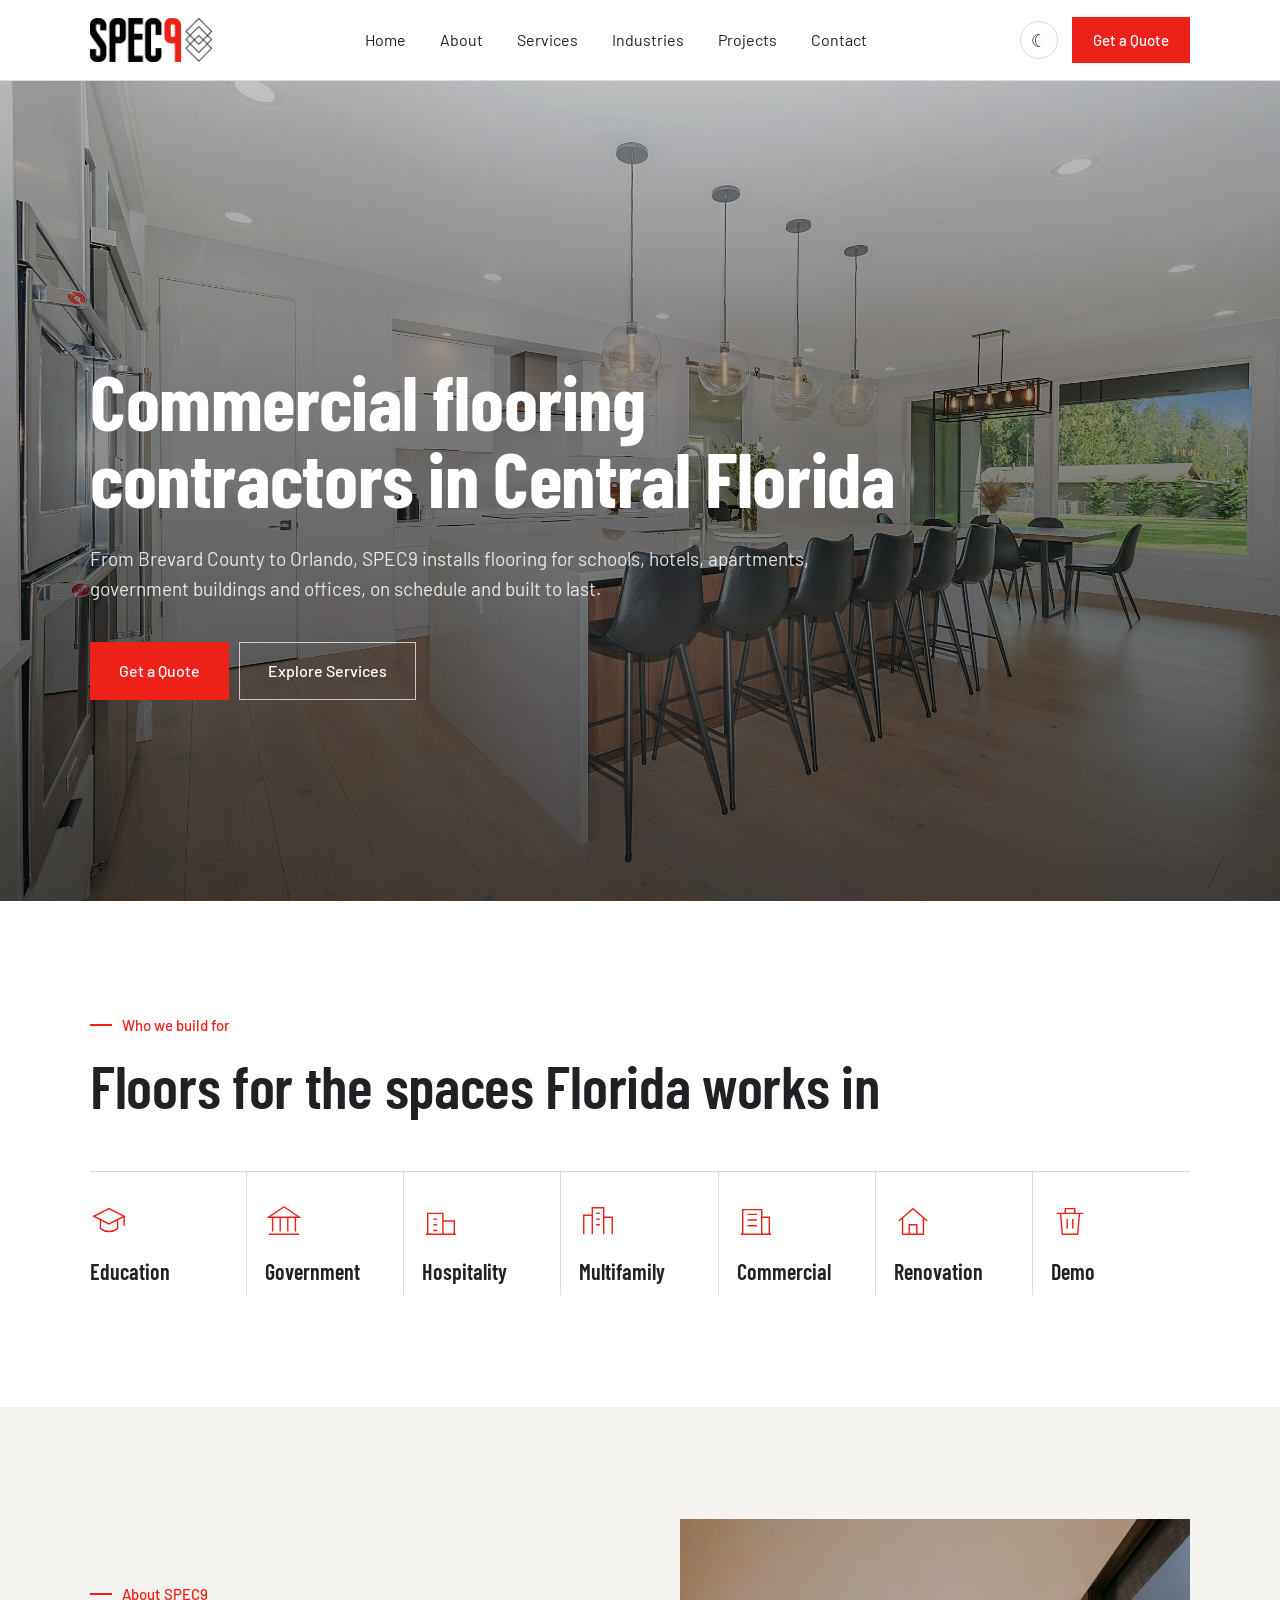
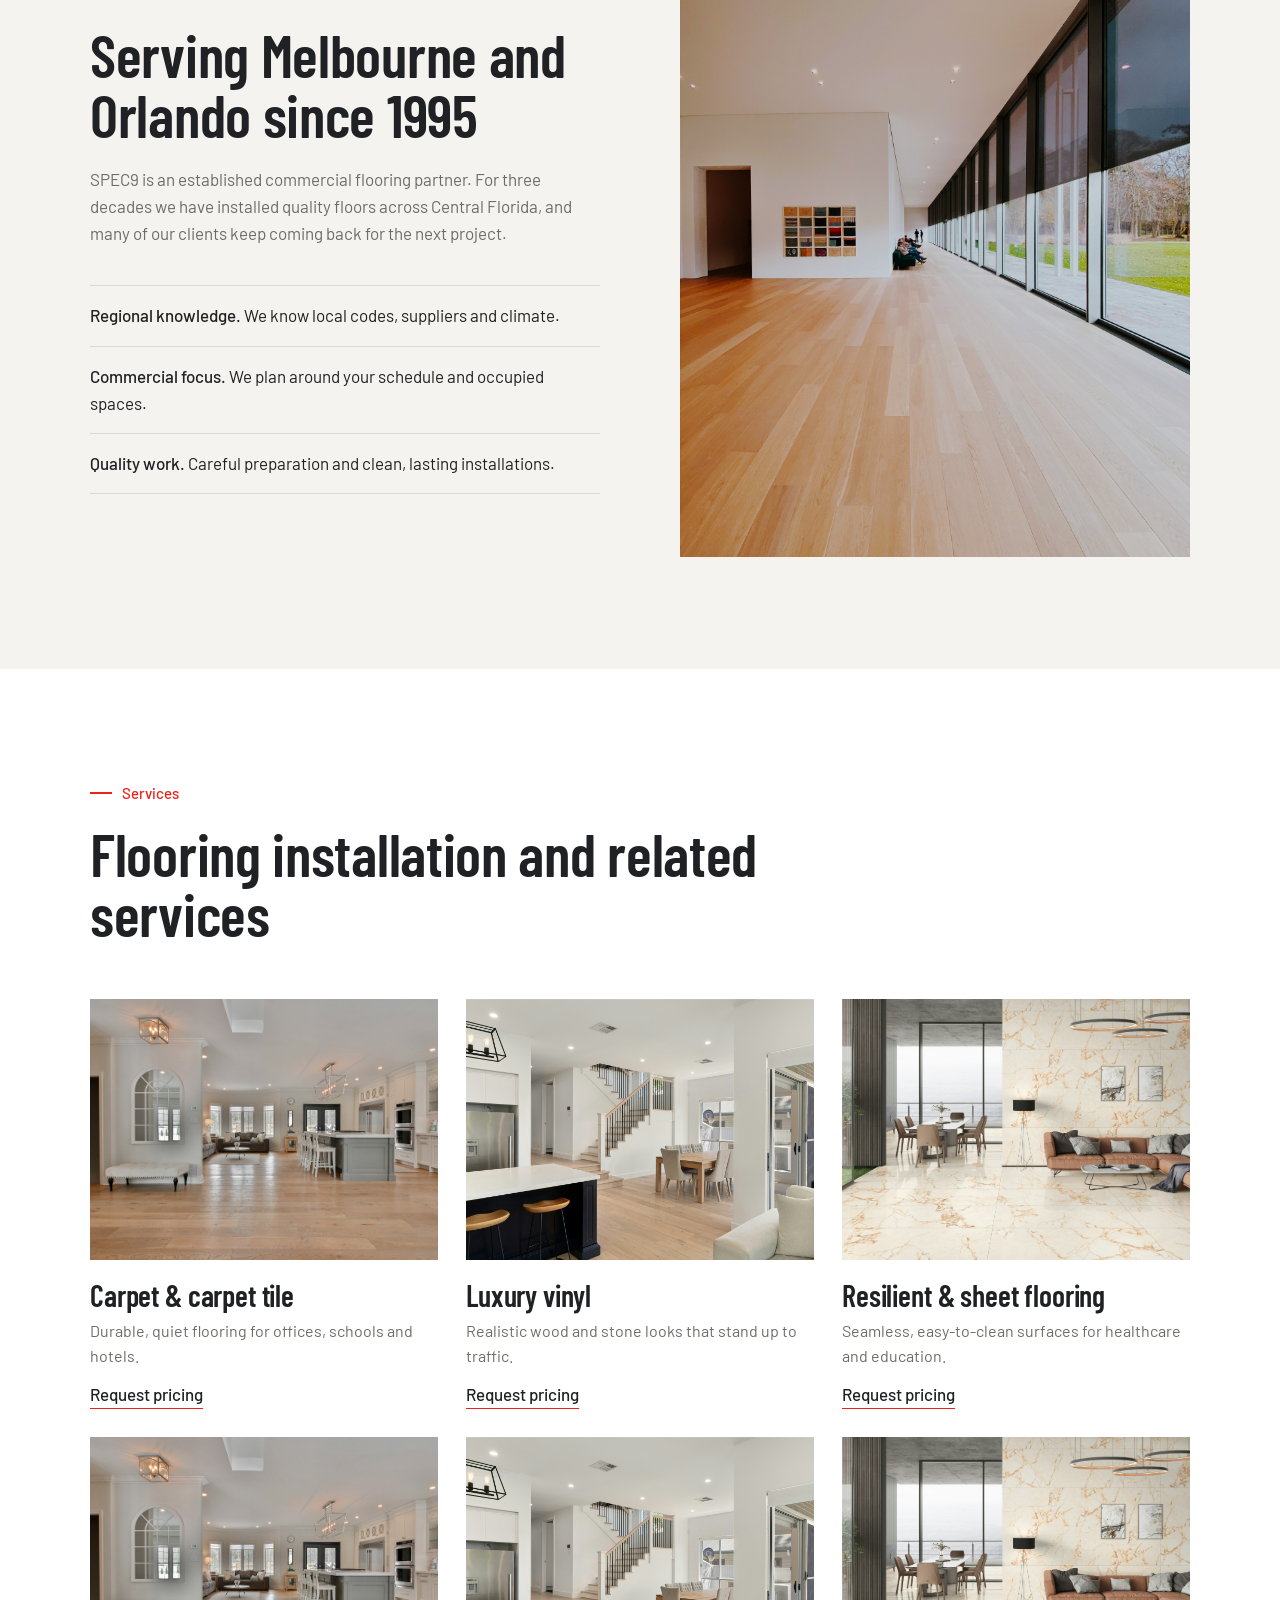
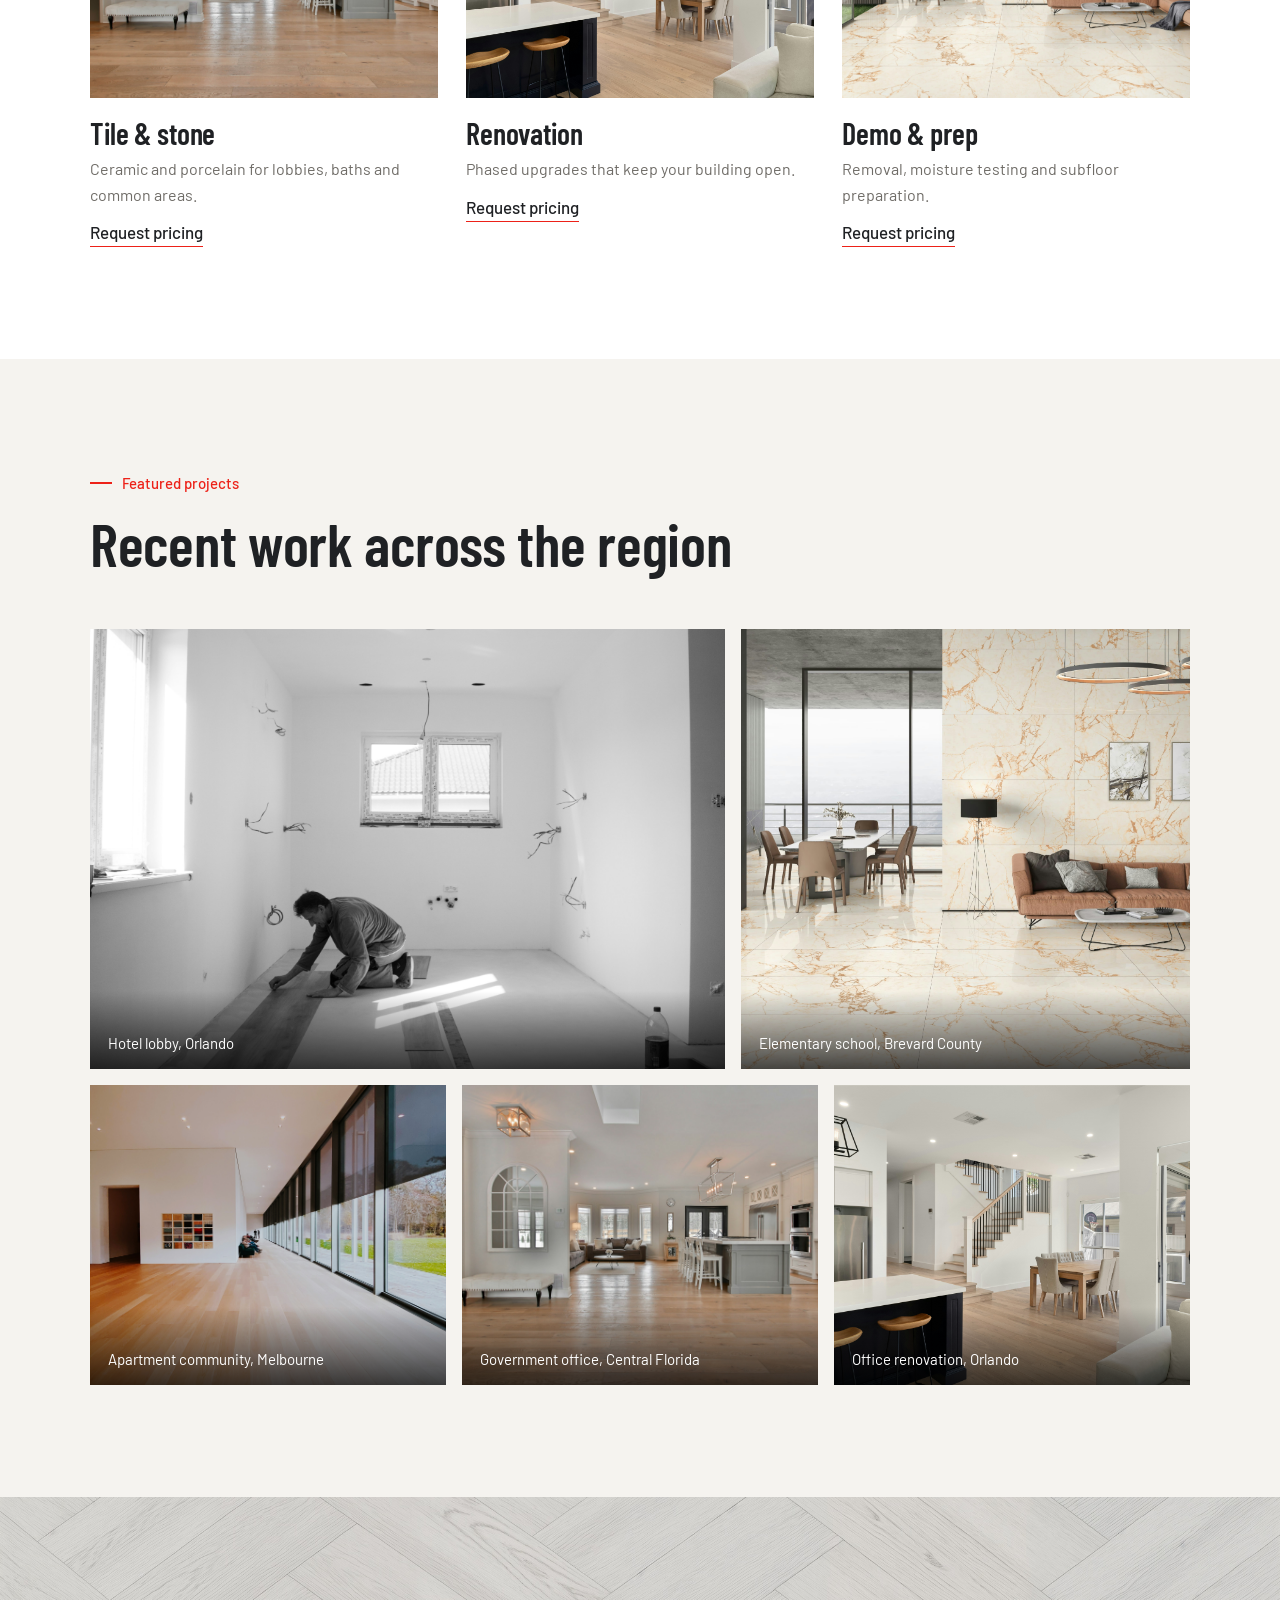
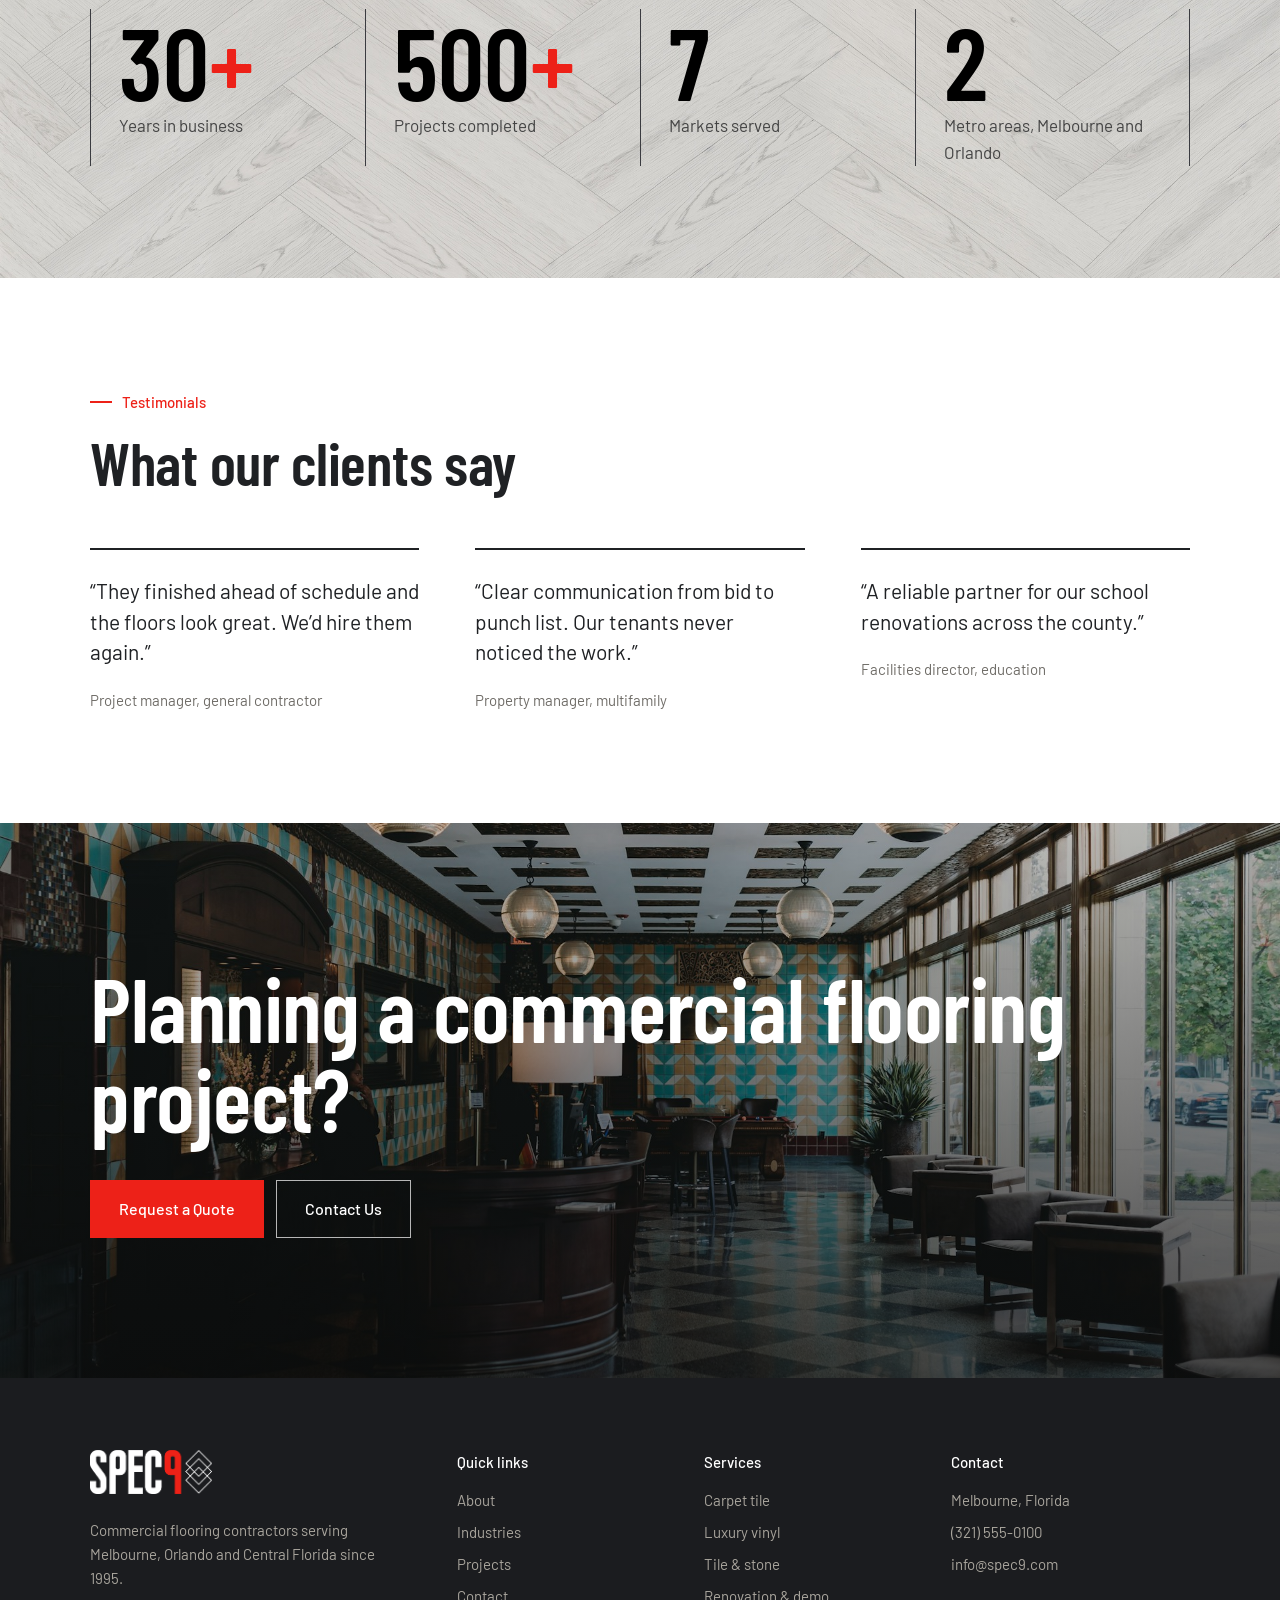
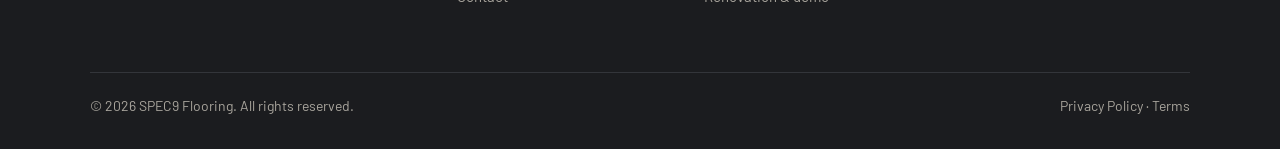
<file: index.html>
<!DOCTYPE html>
<html lang="en">

<head>
    <meta charset="utf-8">
    <meta name="viewport" content="width=device-width, initial-scale=1, viewport-fit=cover">
    <title>SPEC9 Flooring | Commercial Flooring Contractors in Central Florida</title>
    <link rel="preconnect" href="https://fonts.googleapis.com">
    <link rel="preconnect" href="https://fonts.gstatic.com" crossorigin>
    <link
        href="https://fonts.googleapis.com/css2?family=Barlow+Condensed:wght@500;600;700&family=Barlow:wght@400;500&display=swap"
        rel="stylesheet">
    <link rel="stylesheet" href="assets/css/themes.css">
    <link rel="stylesheet" href="assets/css/styles.css?v=3">
    <script>
        /* Set theme before first paint to avoid a light/dark flash. */
        (function () {
            try {
                var t = localStorage.getItem('spec9-theme');
                if (t !== 'light' && t !== 'dark') {
                    t = (window.matchMedia && window.matchMedia('(prefers-color-scheme: dark)').matches) ? 'dark' : 'light';
                }
                document.documentElement.setAttribute('data-theme', t);
            } catch (e) {
                document.documentElement.setAttribute('data-theme', 'light');
            }
        })();
    </script>

</head>

<body>
    <header>
        <div class="w"><a href="#top"><img src="assets/Spec9_Logo.png" alt="SPEC9 Flooring"></a>
            <nav><a href="#top">Home</a><a href="#about">About</a><a href="#services">Services</a><a
                    href="#industries">Industries</a><a href="#projects">Projects</a><a href="#contact">Contact</a>
            </nav>
            <div class="h-actions">
                <button class="theme-toggle" type="button" id="theme-toggle" aria-pressed="false"
                    aria-label="Switch to dark mode" title="Switch dark / light"><span class="icon-moon"
                        aria-hidden="true">☾</span><span class="icon-sun" aria-hidden="true">☀</span></button>
                <a class="btn p" href="#contact" data-modal-open="quote">Get a Quote</a>
            </div>
        </div>
    </header>

    <section class="hero" id="top"
        style="background: linear-gradient(180deg, rgba(10,10,10,.25), rgba(10,10,10,.72)), url('assets/hero-1.jpg') center center/cover no-repeat;">
        <div class="w">
            <div class="hero_text">
                <h1>Commercial flooring contractors in Central Florida</h1>
                <p>From Brevard County to Orlando, SPEC9 installs flooring for schools, hotels, apartments, government
                    buildings and offices, on schedule and built to last.</p>
                <a class="btn p" href="#contact" data-modal-open="quote">Get a Quote</a><a class="btn g" href="#services">Explore Services</a>
            </div>

        </div>
    </section>

    <section class="sec" id="industries">
        <div class="w">
            <div class="lab">Who we build for</div>
            <h2>Floors for the spaces Florida works in</h2>
            <div class="ind">
                <div><svg viewBox="0 0 40 40">
                        <path d="M4 15 20 7l16 8-16 8zM11 19v9c5 4 13 4 18 0v-9M36 15v10" />
                    </svg><b>Education</b></div>
                <div><svg viewBox="0 0 40 40">
                        <path d="M4 16 20 5l16 11zM8 16v15M16 16v15M24 16v15M32 16v15M4 34h32" />
                    </svg><b>Government</b></div>
                <div><svg viewBox="0 0 40 40">
                        <path d="M6 34V12h16v22M22 20h12v14M12 18h4M12 24h4M12 30h4M4 34h32" />
                    </svg><b>Hospitality</b></div>
                <div><svg viewBox="0 0 40 40">
                        <path d="M5 34V14h9v20M14 34V6h12v28M26 34V16h9v18M18 12h4M18 18h4M18 24h4" />
                    </svg><b>Multifamily</b></div>
                <div><svg viewBox="0 0 40 40">
                        <path d="M6 34V8h20v26M26 16h8v18M11 13h10M11 19h10M11 25h10M4 34h32" />
                    </svg><b>Commercial</b></div>
                <div><svg viewBox="0 0 40 40">
                        <path d="M5 20 20 7l15 13M9 17v17h22V17M16 34V24h8v10" />
                    </svg><b>Renovation</b></div>
                <div><svg viewBox="0 0 40 40">
                        <path d="M6 12h28M10 12l2 22h16l2-22M15 12V7h10v5M17 18v10M23 18v10" />
                    </svg><b>Demo</b></div>
            </div>
        </div>
    </section>

    <section class="sec warm" id="about">
        <div class="w about">
            <div>
                <div class="lab">About SPEC9</div>
                <h2>Serving Melbourne and Orlando since 1995</h2>
                <p class="lead">SPEC9 is an established commercial flooring partner. For three decades we have installed
                    quality floors across Central Florida, and many of our clients keep coming back for the next
                    project.</p>
                <div class="dif">
                    <p><b>Regional knowledge.</b> We know local codes, suppliers and climate.</p>
                    <p><b>Commercial focus.</b> We plan around your schedule and occupied spaces.</p>
                    <p><b>Quality work.</b> Careful preparation and clean, lasting installations.</p>
                </div>
            </div>
            <div class="ph b"><img src="assets/flloring_6.jpeg" alt="Lobby or corridor flooring"></div>
        </div>
    </section>
    <section class="sec" id="services">
        <div class="w">
            <div class="lab">Services</div>
            <h2>Flooring installation and related services</h2>
            <div class="svc">
                <a href="#contact" data-modal-open="quote">
                    <div>
                        <div class="ph"><img src="assets/flooring-7.jpg" alt="Carpet tile installation"></div>
                    </div>
                    <h3>Carpet &amp; carpet tile</h3>
                    <p>Durable, quiet flooring for offices, schools and hotels.</p><span>Request pricing</span>
                </a>
                <a href="#contact" data-modal-open="quote">
                    <div>
                        <div class="ph b"><img src="assets/flloring_1.jpeg" alt="Luxury vinyl flooring"></div>
                    </div>
                    <h3>Luxury vinyl</h3>
                    <p>Realistic wood and stone looks that stand up to traffic.</p><span>Request pricing</span>
                </a>
                <a href="#contact" data-modal-open="quote">
                    <div>
                        <div class="ph c"><img src="assets/flloring_5.jpeg" alt="Resilient flooring installation"></div>
                    </div>
                    <h3>Resilient &amp; sheet flooring</h3>
                    <p>Seamless, easy-to-clean surfaces for healthcare and education.</p><span>Request pricing</span>
                </a>
                <a href="#contact" data-modal-open="quote">
                    <div>
                        <div class="ph c"><img src="assets/flooring-7.jpg" alt="Tile and stone flooring"></div>
                    </div>
                    <h3>Tile &amp; stone</h3>
                    <p>Ceramic and porcelain for lobbies, baths and common areas.</p><span>Request pricing</span>
                </a>
                <a href="#contact" data-modal-open="quote">
                    <div>
                        <div class="ph"><img src="assets/flloring_1.jpeg" alt="Flooring renovation"></div>
                    </div>
                    <h3>Renovation</h3>
                    <p>Phased upgrades that keep your building open.</p><span>Request pricing</span>
                </a>
                <a href="#contact" data-modal-open="quote">
                    <div>
                        <div class="ph b"><img src="assets/flloring_5.jpeg" alt="Flooring demolition and prep"></div>
                    </div>
                    <h3>Demo &amp; prep</h3>
                    <p>Removal, moisture testing and subfloor preparation.</p><span>Request pricing</span>
                </a>
            </div>
        </div>
    </section>

    <section class="sec warm" id="projects">
        <div class="w">
            <div class="lab">Featured projects</div>
            <h2>Recent work across the region</h2>
            <div class="gal">
                <figure class="ph a"><img src="assets/flloring_4.jpeg" alt="Hotel lobby flooring, Orlando">
                    <figcaption>Hotel lobby, Orlando</figcaption>
                </figure>
                <figure class="ph b b2"><img src="assets/flloring_5.jpeg"
                        alt="Elementary school flooring, Brevard County">
                    <figcaption>Elementary school, Brevard County</figcaption>
                </figure>
                <figure class="ph c c2"><img src="assets/flloring_6.jpeg" alt="Apartment community flooring, Melbourne">
                    <figcaption>Apartment community, Melbourne</figcaption>
                </figure>
                <figure class="ph d"><img src="assets/flooring-7.jpg" alt="Government office flooring, Central Florida">
                    <figcaption>Government office, Central Florida</figcaption>
                </figure>
                <figure class="ph b e"><img src="assets/flloring_1.jpeg" alt="Office renovation flooring, Orlando">
                    <figcaption>Office renovation, Orlando</figcaption>
                </figure>
            </div>
        </div>
    </section>

    <section class="stats sec"  style="background:url('assets/tiles_pattern.jpg') center center/cover no-repeat;">
        <div class="w">
            <div class="g">
                <div><strong>30<em>+</em></strong><span>Years in business</span></div>
                <div><strong>500<em>+</em></strong><span>Projects completed</span></div>
                <div><strong>7</strong><span>Markets served</span></div>
                <div><strong>2</strong><span>Metro areas, Melbourne and Orlando</span></div>
            </div>
        </div>
    </section>

    <section class="sec">
        <div class="w">
            <div class="lab">Testimonials</div>
            <h2>What our clients say</h2>
            <div class="q">
                <blockquote>“They finished ahead of schedule and the floors look great. We’d hire them
                    again.”<cite>Project manager, general contractor</cite></blockquote>
                <blockquote>“Clear communication from bid to punch list. Our tenants never noticed the
                    work.”<cite>Property manager, multifamily</cite></blockquote>
                <blockquote>“A reliable partner for our school renovations across the county.”<cite>Facilities director,
                        education</cite></blockquote>
            </div>
        </div>
    </section>

    <section class="cta" id="contact"  style="background: linear-gradient(180deg, rgba(10,10,10,.25), rgba(10,10,10,.72)), url('assets/flooring_9.jpg') bottom center/cover no-repeat;">
        <div class="w">
            <h2>Planning a commercial flooring project?</h2>
            <a class="btn p" href="mailto:info@spec9.com" data-modal-open="quote">Request a Quote</a><a
                class="btn g" href="tel:+13215550100" data-modal-open="quote">Contact Us</a>
        </div>
    </section>

    <footer>
        <div class="w">
            <div class="g">
                <div><img src="assets/Spec9_Logo-white.png" alt="SPEC9">
                    <p>Commercial flooring contractors serving Melbourne, Orlando and Central Florida since 1995.</p>
                </div>
                <div>
                    <h4>Quick links</h4>
                    <ul>
                        <li><a href="#about">About</a></li>
                        <li><a href="#industries">Industries</a></li>
                        <li><a href="#projects">Projects</a></li>
                        <li><a href="#contact">Contact</a></li>
                    </ul>
                </div>
                <div>
                    <h4>Services</h4>
                    <ul>
                        <li>Carpet tile</li>
                        <li>Luxury vinyl</li>
                        <li>Tile &amp; stone</li>
                        <li>Renovation &amp; demo</li>
                    </ul>
                </div>
                <div>
                    <h4>Contact</h4>
                    <ul>
                        <li>Melbourne, Florida</li>
                        <li>(321) 555-0100</li>
                        <li>info@spec9.com</li>
                    </ul>
                </div>
            </div>
            <div class="legal"><span>© 2026 SPEC9 Flooring. All rights reserved.</span><span>Privacy Policy ·
                    Terms</span></div>
        </div>
    </footer>
    <!-- Contact / quote request dialog (triggered by data-modal-open="quote") -->
    <div class="modal-backdrop" id="quote-modal" role="dialog" aria-modal="true" aria-labelledby="quote-modal-title"
        aria-hidden="true">
        <div class="modal">
            <div class="modal-head">
                <div>
                    <div class="lab">Request a quote</div>
                    <h2 id="quote-modal-title">Tell us about your project</h2>
                </div>
                <button class="modal-close" type="button" data-modal-close aria-label="Close dialog">✕</button>
            </div>
            <p class="lead">Fill in the form and we’ll get back to you within one business day.</p>

            <!--
                NOTE for the WordPress port: swap the mailto action for your
                form plugin (CF7 / Gravity Forms) shortcode or a REST endpoint.
                The honeypot (_gotcha) is handled in assets/js/main.js.
            -->
            <form id="quote-form" action="mailto:info@spec9.com" method="post" enctype="text/plain">
                <div class="f">
                    <label for="qf-name">Full name <em>*</em></label>
                    <input type="text" id="qf-name" name="name" required autocomplete="name" placeholder="Jane Smith">
                </div>
                <div class="f">
                    <label for="qf-email">Email <em>*</em></label>
                    <input type="email" id="qf-email" name="email" required autocomplete="email"
                        placeholder="jane@company.com">
                </div>
                <div class="f">
                    <label for="qf-phone">Phone</label>
                    <input type="tel" id="qf-phone" name="phone" autocomplete="tel" placeholder="(321) 555-0100">
                </div>
                <div class="f">
                    <label for="qf-company">Company</label>
                    <input type="text" id="qf-company" name="company" autocomplete="organization"
                        placeholder="ABC Builders">
                </div>
                <div class="f wide">
                    <label for="qf-service">What do you need?</label>
                    <select id="qf-service" name="service">
                        <option value="" selected>Select a service…</option>
                        <option>Carpet &amp; carpet tile</option>
                        <option>Luxury vinyl</option>
                        <option>Resilient &amp; sheet flooring</option>
                        <option>Tile &amp; stone</option>
                        <option>Renovation</option>
                        <option>Demo &amp; prep</option>
                        <option>General enquiry</option>
                    </select>
                </div>
                <div class="f wide">
                    <label for="qf-message">Project details <em>*</em></label>
                    <textarea id="qf-message" name="message" rows="4" required
                        placeholder="e.g. 2nd floor offices, ~5,000 sq ft carpet tile — we need a quote by March."></textarea>
                </div>
                <!-- Honeypot: visually hidden, catches bots (see .hp in styles.css) -->
                <div class="hp">
                    <label for="qf-gotcha">Do not fill this in</label>
                    <input type="text" id="qf-gotcha" name="_gotcha" tabindex="-1" autocomplete="off">
                </div>
                <div class="actions">
                    <button class="btn p" type="submit">Request a quote</button>
                    <p class="note">No obligation — we usually reply within one business day.</p>
                </div>
            </form>

            <div class="modal-done" id="quote-done" aria-live="polite">
                <p class="ok">✓</p>
                <h3>Thank you</h3>
                <p>Your enquiry has been received. If you’d like to send it from your email app instead, use the button
                    below.</p>
                <div class="actions">
                    <a class="btn p" href="mailto:info@spec9.com" id="quote-mailto">Open in email app</a>
                    <button class="btn" type="button" data-modal-close>Close</button>
                </div>
            </div>
        </div>
    </div>
    <script src="assets/js/main.js" defer></script>
</body>

</html>
</file>
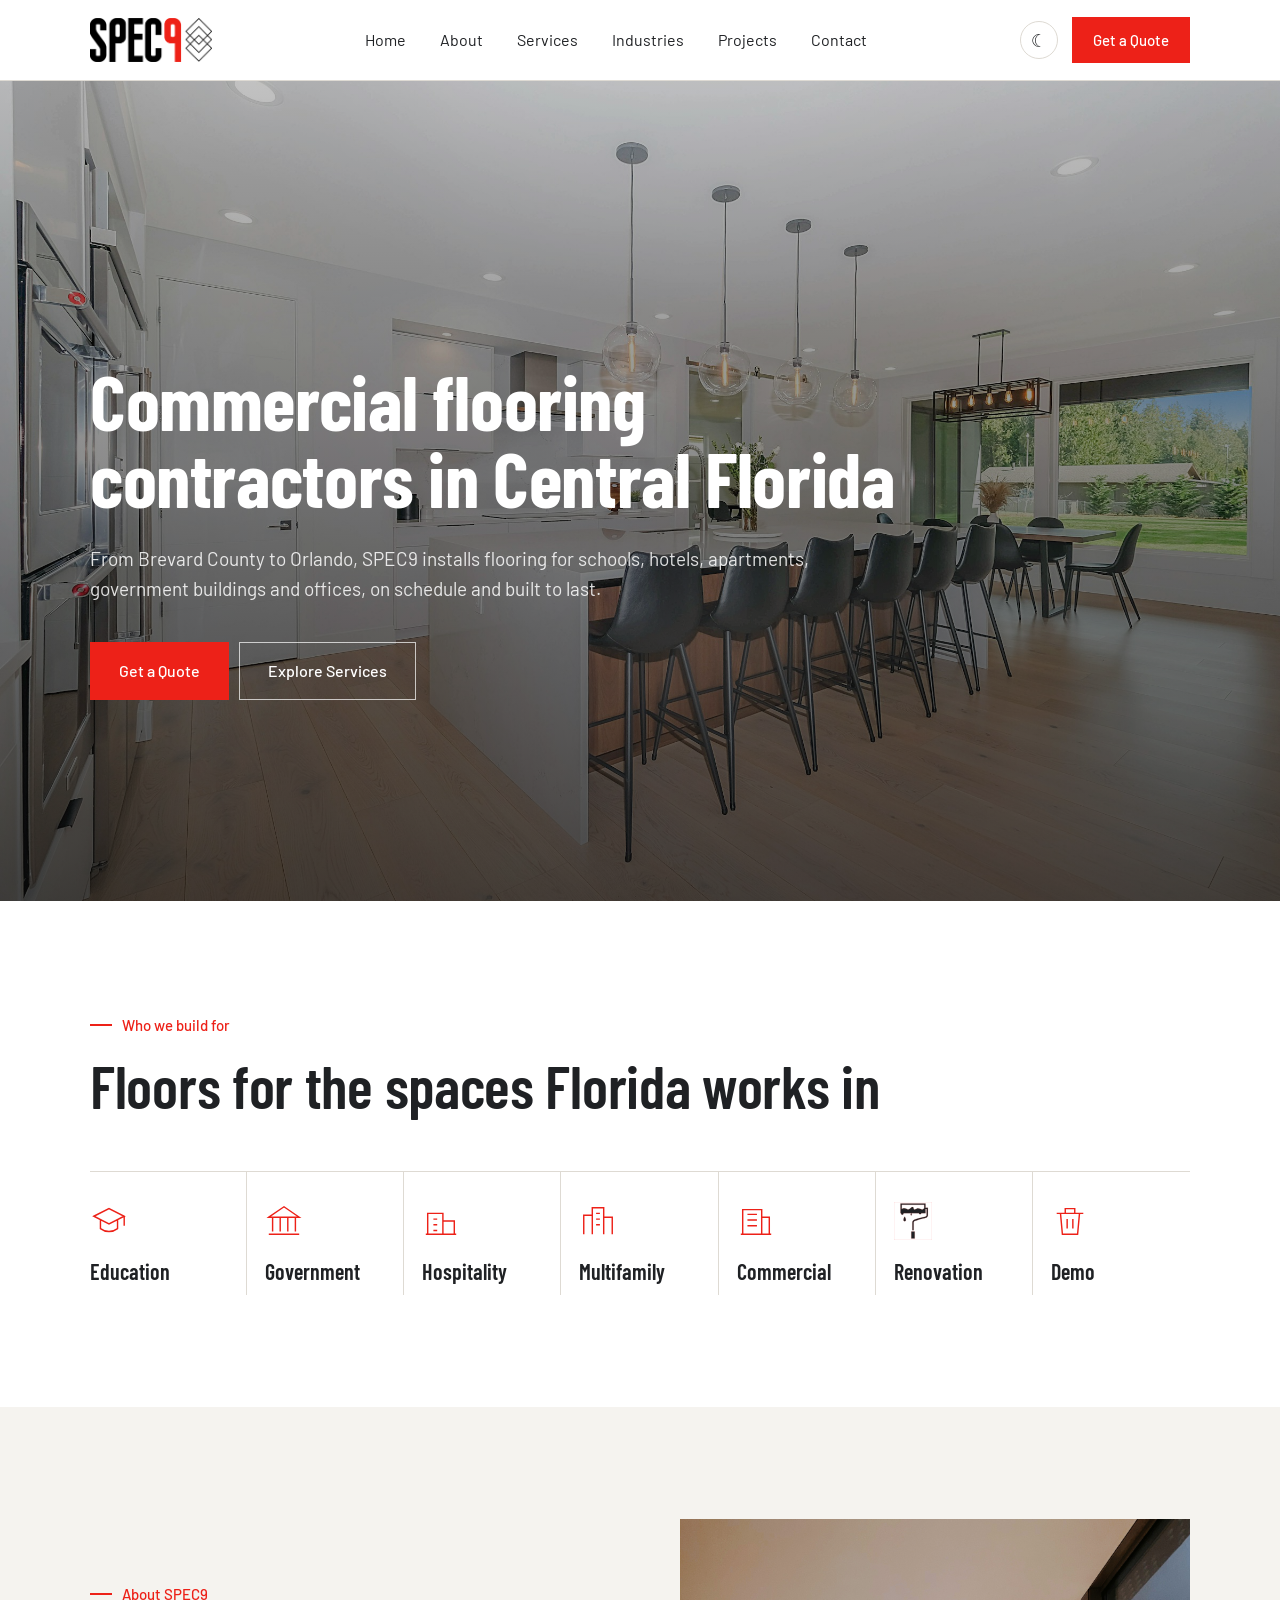
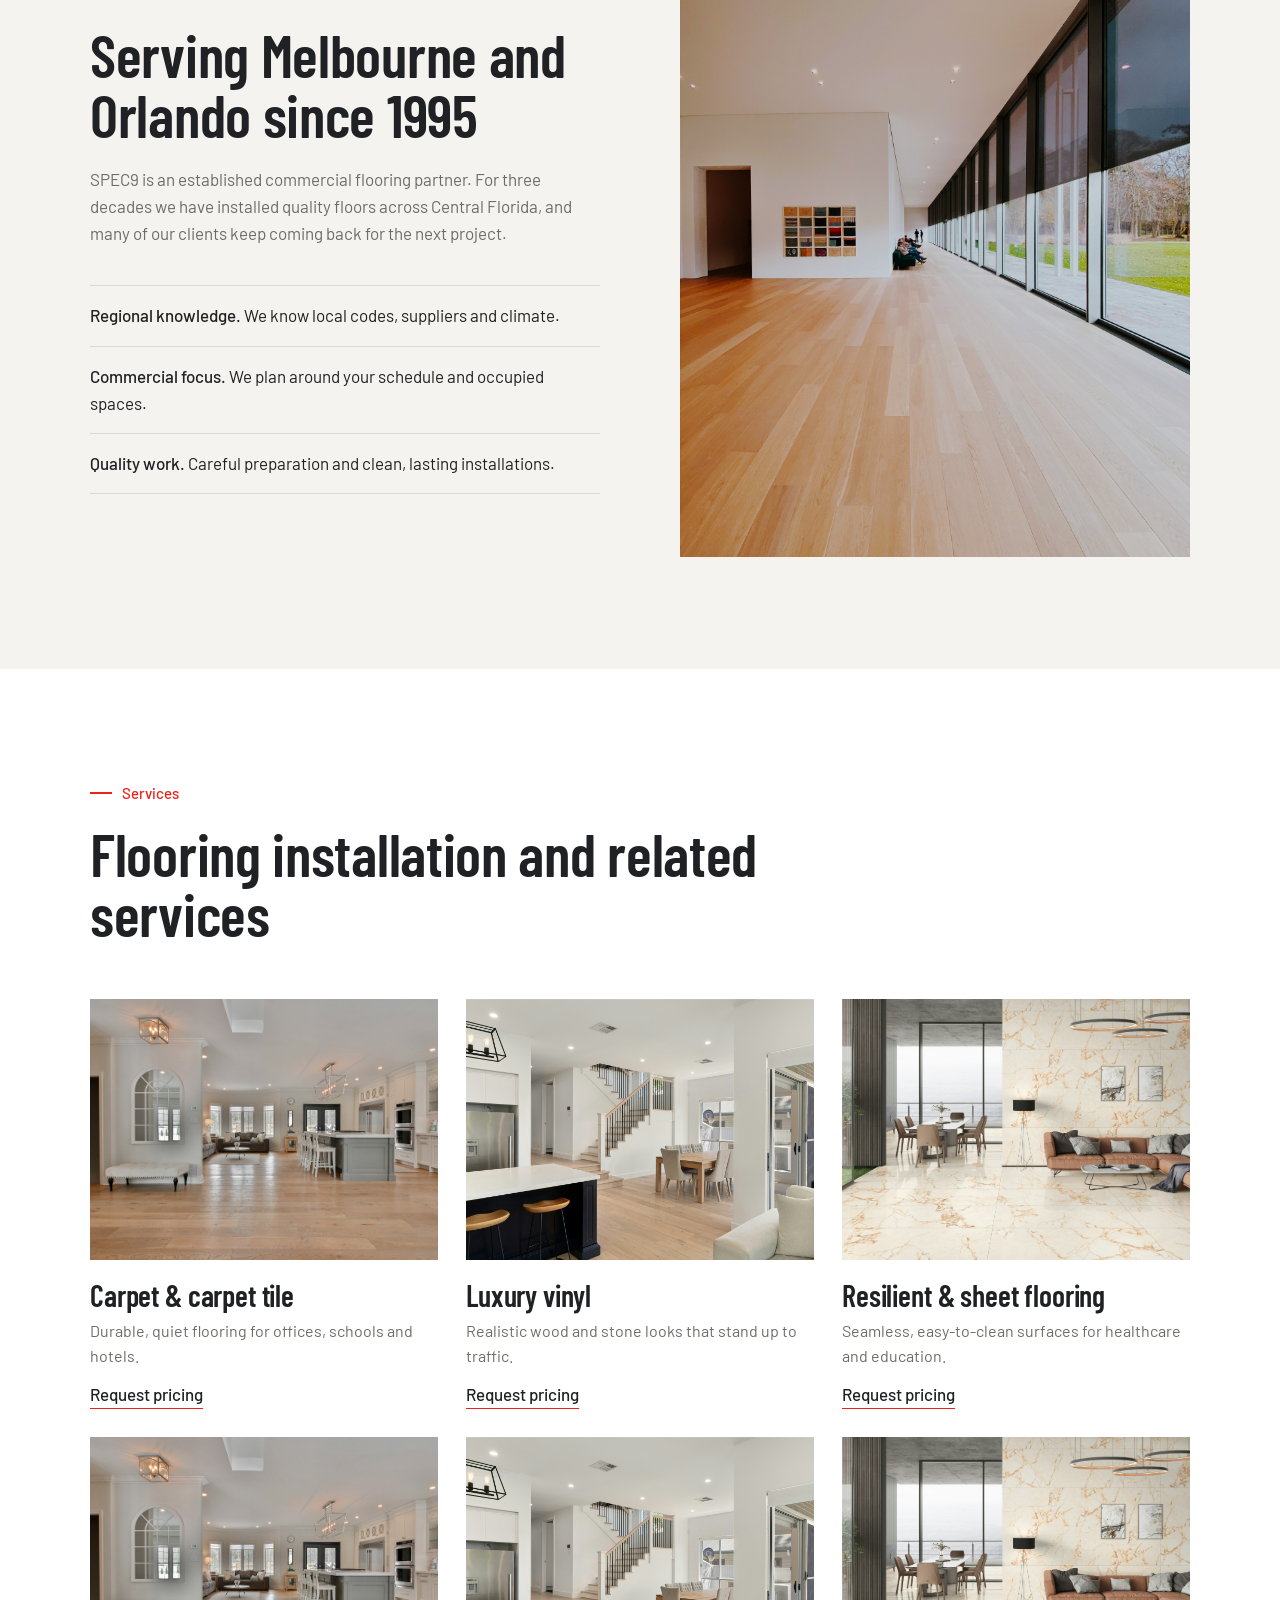
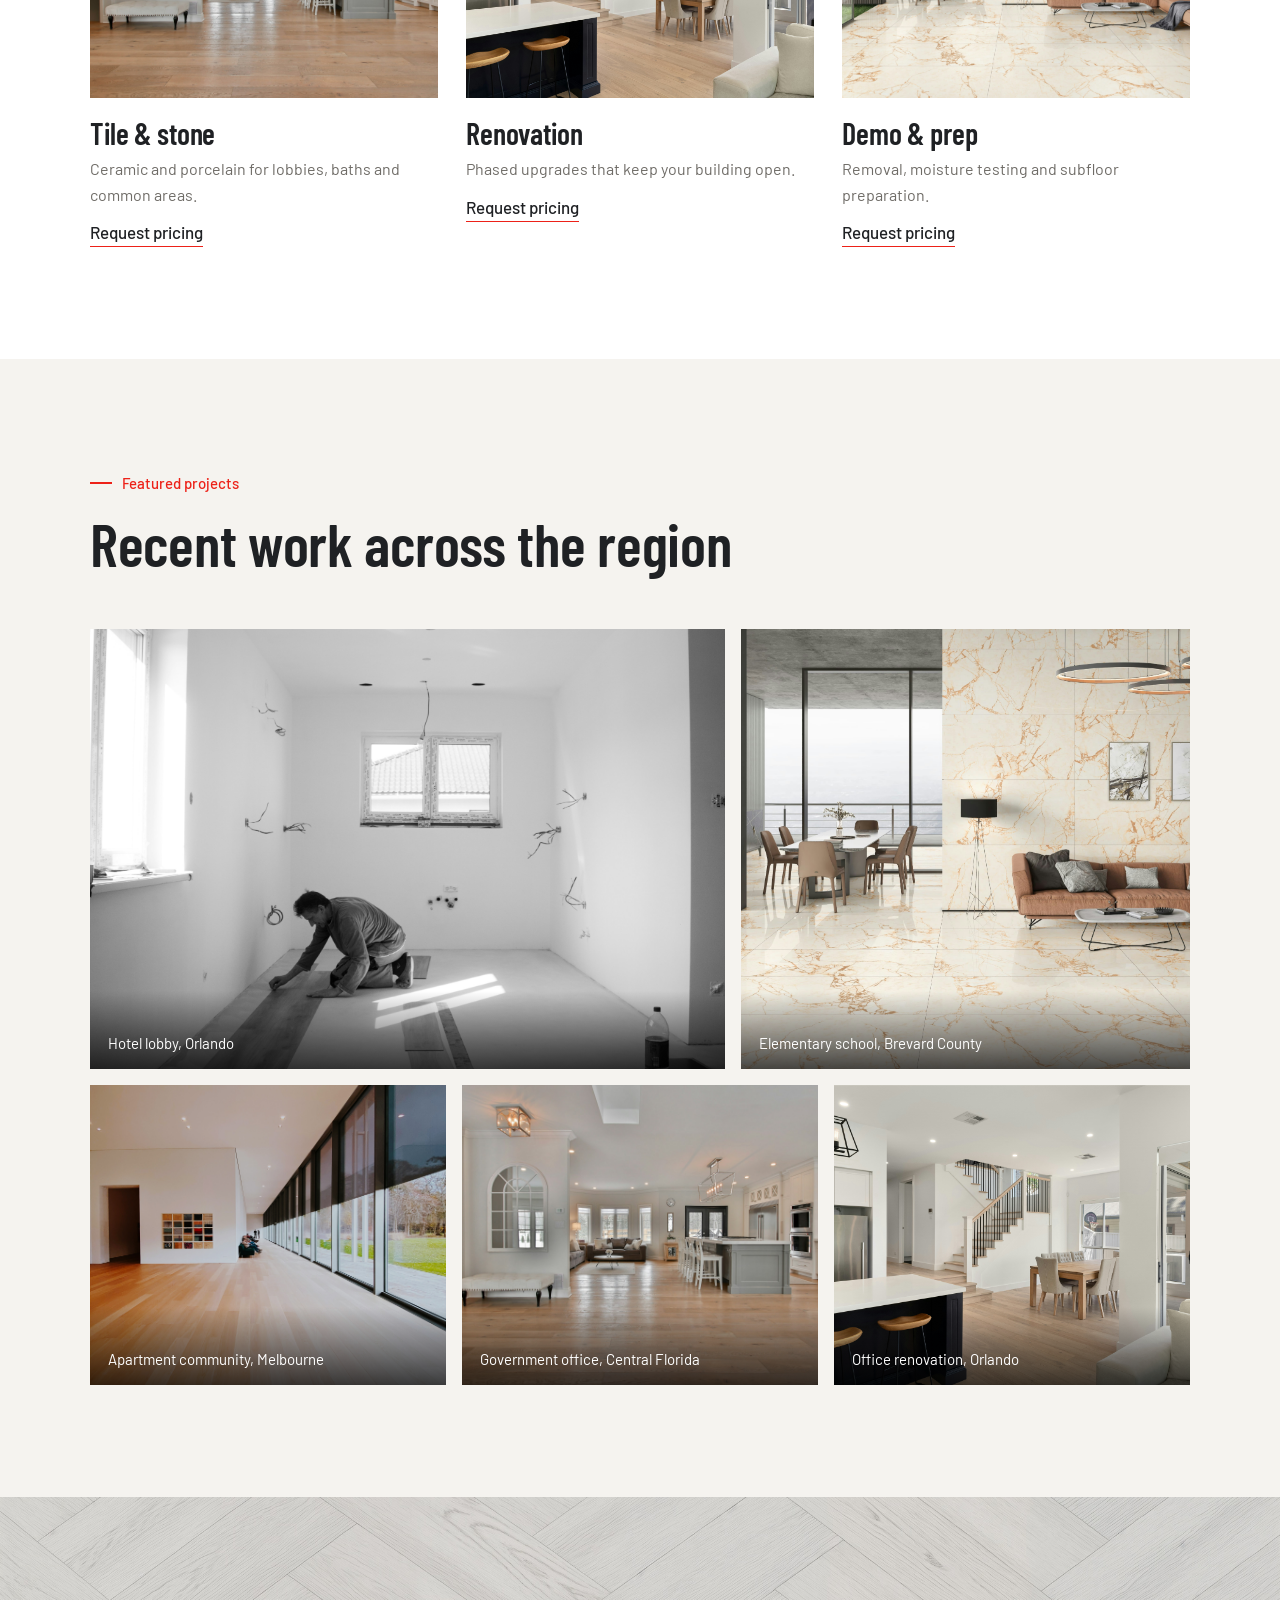
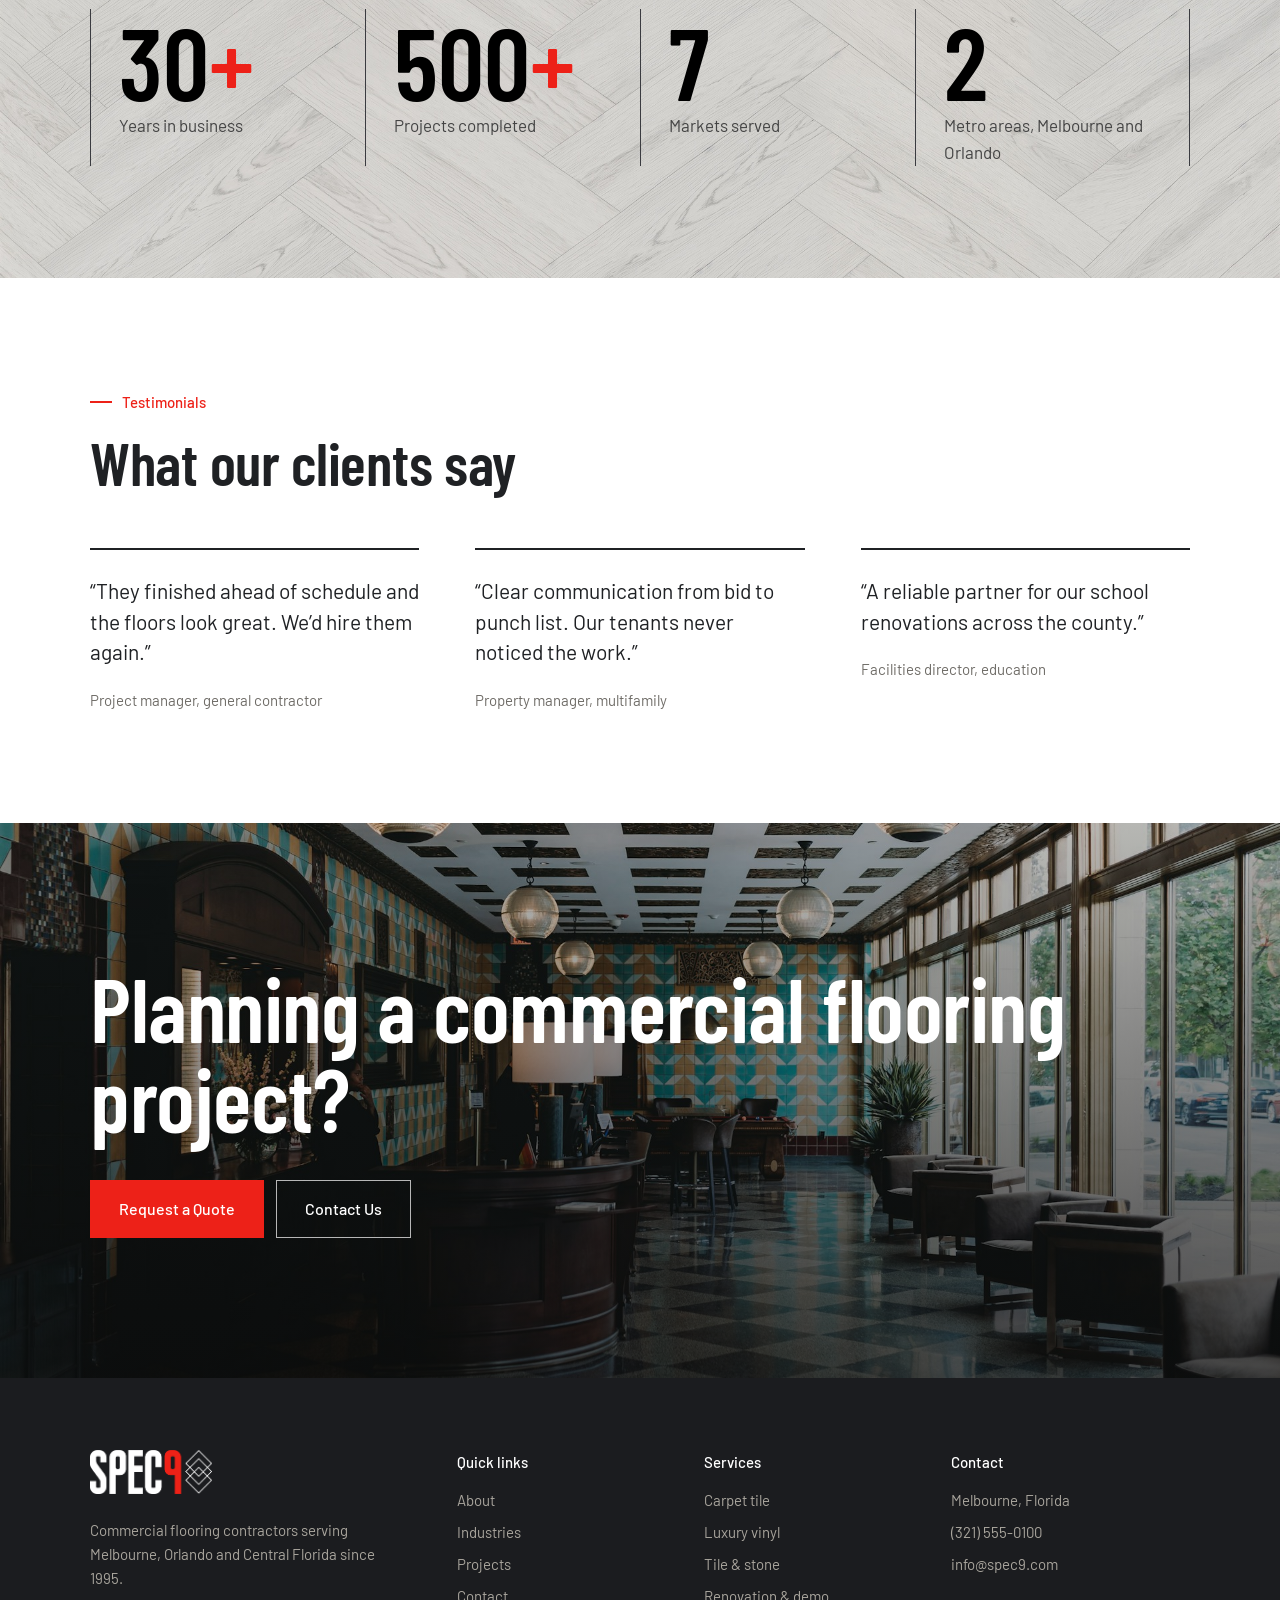
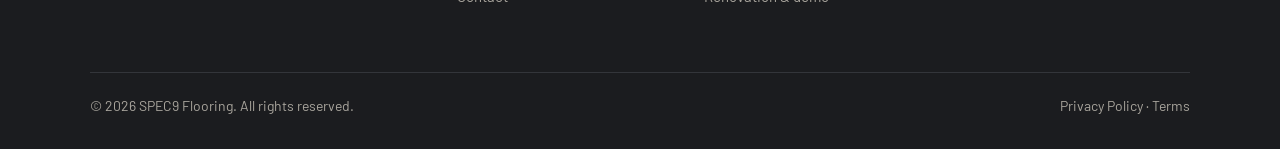
<file: public/index.html>
<!DOCTYPE html>
<html lang="en">

<head>
    <meta charset="utf-8">
    <meta name="viewport" content="width=device-width, initial-scale=1, viewport-fit=cover">
    <title>SPEC9 Flooring | Commercial Flooring Contractors in Central Florida</title>
    <link rel="preconnect" href="https://fonts.googleapis.com">
    <link rel="preconnect" href="https://fonts.gstatic.com" crossorigin>
    <link
        href="https://fonts.googleapis.com/css2?family=Barlow+Condensed:wght@500;600;700&family=Barlow:wght@400;500&display=swap"
        rel="stylesheet">
    <link rel="stylesheet" href="assets/css/themes.css?v=2">
    <link rel="stylesheet" href="assets/css/styles.css?v=4">
    <script>
        /* Set theme before first paint to avoid a light/dark flash. */
        (function () {
            try {
                var t = localStorage.getItem('spec9-theme');
                if (t !== 'light' && t !== 'dark') {
                    t = (window.matchMedia && window.matchMedia('(prefers-color-scheme: dark)').matches) ? 'dark' : 'light';
                }
                document.documentElement.setAttribute('data-theme', t);
            } catch (e) {
                document.documentElement.setAttribute('data-theme', 'light');
            }
        })();
    </script>

</head>

<body>
    <header>
        <div class="w"><a href="#top"><img src="assets/Spec9_Logo.png" alt="SPEC9 Flooring"
                    class="header-logo-light"><img src="assets/Spec9_Logo-white.png" alt="SPEC9 Flooring"
                    class="header-logo-dark"></a>
            <nav><a href="#top">Home</a><a href="#about">About</a><a href="#services">Services</a><a
                    href="#industries">Industries</a><a href="#projects">Projects</a><a href="#contact">Contact</a>
            </nav>
            <div class="h-actions">
                <button class="theme-toggle" type="button" id="theme-toggle" aria-pressed="false"
                    aria-label="Switch to dark mode" title="Switch dark / light"><span class="icon-moon"
                        aria-hidden="true">☾</span><span class="icon-sun" aria-hidden="true">☀</span></button>
                <a class="btn p" href="#contact" data-modal-open="quote">Get a Quote</a>
            </div>
        </div>
    </header>

    <section class="hero" id="top"
        style="background: linear-gradient(180deg, rgba(10,10,10,.25), rgba(10,10,10,.72)), url('assets/hero-1.jpg') center center/cover no-repeat;">
        <div class="w">
            <div class="hero_text">
                <h1>Commercial flooring contractors in Central Florida</h1>
                <p>From Brevard County to Orlando, SPEC9 installs flooring for schools, hotels, apartments, government
                    buildings and offices, on schedule and built to last.</p>
                <a class="btn p" href="#contact" data-modal-open="quote">Get a Quote</a><a class="btn g"
                    href="#services">Explore Services</a>
            </div>

        </div>
    </section>

    <section class="sec" id="industries">
        <div class="w">
            <div class="lab">Who we build for</div>
            <h2>Floors for the spaces Florida works in</h2>
            <div class="ind">
                <div><svg viewBox="0 0 40 40">
                        <path d="M4 15 20 7l16 8-16 8zM11 19v9c5 4 13 4 18 0v-9M36 15v10" />
                    </svg><b>Education</b></div>
                <div><svg viewBox="0 0 40 40">
                        <path d="M4 16 20 5l16 11zM8 16v15M16 16v15M24 16v15M32 16v15M4 34h32" />
                    </svg><b>Government</b></div>
                <div><svg viewBox="0 0 40 40">
                        <path d="M6 34V12h16v22M22 20h12v14M12 18h4M12 24h4M12 30h4M4 34h32" />
                    </svg><b>Hospitality</b></div>
                <div><svg viewBox="0 0 40 40">
                        <path d="M5 34V14h9v20M14 34V6h12v28M26 34V16h9v18M18 12h4M18 18h4M18 24h4" />
                    </svg><b>Multifamily</b></div>
                <div><svg viewBox="0 0 40 40">
                        <path d="M6 34V8h20v26M26 16h8v18M11 13h10M11 19h10M11 25h10M4 34h32" />
                    </svg><b>Commercial</b></div>
                <div><svg xmlns="http://www.w3.org/2000/svg" width="1em" height="1em" viewBox="0 0 512 512">
                        <path d="M0 0h512v512H0z" fill="none" />
                        <path fill="currentColor"
                            d="M87 20v130h8.596c-.196 2.517-.095 4.886.404 7c1.733 7.34 8.458 16 16 16s14.267-8.66 16-16c.5-2.114.6-4.483.404-7h101.27c-2.738 5.914-6.99 16.49-5.674 23c.846 4.188 4.13 9.127 7.814 9.127s6.967-4.94 7.813-9.127c1.315-6.51-2.936-17.086-5.674-23h102.14c1.85 7.268 8.477 15.67 15.907 15.67s14.056-8.402 15.908-15.67H425V94h14v85.99s.417 10.562-9.986 15.13c-.868.223-33.657 8.69-69.08 18.153c-17.945 4.794-36.337 9.78-51.182 13.975c-14.845 4.194-25.117 7.082-30.656 9.51c-6.74 2.954-14.238 6.833-20.422 13.25S247 265.748 247 277v103h18V277c0-6.897 2.1-10.83 5.637-14.502c3.538-3.672 8.894-6.717 14.685-9.256c1.548-.678 13.63-4.52 28.324-8.672c14.696-4.15 33.033-9.127 50.932-13.908c35.798-9.562 69.844-18.35 69.844-18.35l.62-.162l.59-.248C456.533 203.194 457 179.99 457 179.99V76h-32V20zm18 18h302v47.373c-7.212 4.035-14.646 14.71-23 15.627c-21.86 2.4-42.026-16.844-64-16c-16.853.647-32.418 22.454-48 16c-11.018-4.564-4.686-28.23-16-32c-22.627-7.542-40.21 30.31-64 32c-16.823 1.196-31.135-16-48-16c-12.762 0-28.045 1.332-39 7.906zm39 159s-19.875 31.586-16 48c1.733 7.34 8.458 16 16 16s14.267-8.66 16-16c3.875-16.414-16-48-16-48m89 201v94h46v-94z" />
                    </svg><b>Renovation</b></div>
                <div><svg viewBox="0 0 40 40">
                        <path d="M6 12h28M10 12l2 22h16l2-22M15 12V7h10v5M17 18v10M23 18v10" />
                    </svg><b>Demo</b></div>
            </div>
        </div>
    </section>

    <section class="sec warm" id="about">
        <div class="w about">
            <div>
                <div class="lab">About SPEC9</div>
                <h2>Serving Melbourne and Orlando since 1995</h2>
                <p class="lead">SPEC9 is an established commercial flooring partner. For three decades we have installed
                    quality floors across Central Florida, and many of our clients keep coming back for the next
                    project.</p>
                <div class="dif">
                    <p><b>Regional knowledge.</b> We know local codes, suppliers and climate.</p>
                    <p><b>Commercial focus.</b> We plan around your schedule and occupied spaces.</p>
                    <p><b>Quality work.</b> Careful preparation and clean, lasting installations.</p>
                </div>
            </div>
            <div class="ph b"><img src="assets/flloring_6.jpeg" alt="Lobby or corridor flooring"></div>
        </div>
    </section>

    <section class="sec" id="services">
        <div class="w">
            <div class="lab">Services</div>
            <h2>Flooring installation and related services</h2>
            <div class="svc">
                <a href="#contact" data-modal-open="quote">
                    <div>
                        <div class="ph"><img src="assets/flooring-7.jpg" alt="Carpet tile installation"></div>
                    </div>
                    <h3>Carpet &amp; carpet tile</h3>
                    <p>Durable, quiet flooring for offices, schools and hotels.</p><span>Request pricing</span>
                </a>
                <a href="#contact" data-modal-open="quote">
                    <div>
                        <div class="ph b"><img src="assets/flloring_1.jpeg" alt="Luxury vinyl flooring"></div>
                    </div>
                    <h3>Luxury vinyl</h3>
                    <p>Realistic wood and stone looks that stand up to traffic.</p><span>Request pricing</span>
                </a>
                <a href="#contact" data-modal-open="quote">
                    <div>
                        <div class="ph c"><img src="assets/flloring_5.jpeg" alt="Resilient flooring installation"></div>
                    </div>
                    <h3>Resilient &amp; sheet flooring</h3>
                    <p>Seamless, easy-to-clean surfaces for healthcare and education.</p><span>Request pricing</span>
                </a>
                <a href="#contact" data-modal-open="quote">
                    <div>
                        <div class="ph c"><img src="assets/flooring-7.jpg" alt="Tile and stone flooring"></div>
                    </div>
                    <h3>Tile &amp; stone</h3>
                    <p>Ceramic and porcelain for lobbies, baths and common areas.</p><span>Request pricing</span>
                </a>
                <a href="#contact" data-modal-open="quote">
                    <div>
                        <div class="ph"><img src="assets/flloring_1.jpeg" alt="Flooring renovation"></div>
                    </div>
                    <h3>Renovation</h3>
                    <p>Phased upgrades that keep your building open.</p><span>Request pricing</span>
                </a>
                <a href="#contact" data-modal-open="quote">
                    <div>
                        <div class="ph b"><img src="assets/flloring_5.jpeg" alt="Flooring demolition and prep"></div>
                    </div>
                    <h3>Demo &amp; prep</h3>
                    <p>Removal, moisture testing and subfloor preparation.</p><span>Request pricing</span>
                </a>
            </div>
        </div>
    </section>

    <section class="sec warm" id="projects">
        <div class="w">
            <div class="lab">Featured projects</div>
            <h2>Recent work across the region</h2>
            <div class="gal">
                <figure class="ph a"><img src="assets/flloring_4.jpeg" alt="Hotel lobby flooring, Orlando">
                    <figcaption>Hotel lobby, Orlando</figcaption>
                </figure>
                <figure class="ph b b2"><img src="assets/flloring_5.jpeg"
                        alt="Elementary school flooring, Brevard County">
                    <figcaption>Elementary school, Brevard County</figcaption>
                </figure>
                <figure class="ph c c2"><img src="assets/flloring_6.jpeg" alt="Apartment community flooring, Melbourne">
                    <figcaption>Apartment community, Melbourne</figcaption>
                </figure>
                <figure class="ph d"><img src="assets/flooring-7.jpg" alt="Government office flooring, Central Florida">
                    <figcaption>Government office, Central Florida</figcaption>
                </figure>
                <figure class="ph b e"><img src="assets/flloring_1.jpeg" alt="Office renovation flooring, Orlando">
                    <figcaption>Office renovation, Orlando</figcaption>
                </figure>
            </div>
        </div>
    </section>

    <section class="stats sec" style="background:url('assets/tiles_pattern.jpg') center center/cover no-repeat;">
        <div class="w">
            <div class="g">
                <div><strong>30<em>+</em></strong><span>Years in business</span></div>
                <div><strong>500<em>+</em></strong><span>Projects completed</span></div>
                <div><strong>7</strong><span>Markets served</span></div>
                <div><strong>2</strong><span>Metro areas, Melbourne and Orlando</span></div>
            </div>
        </div>
    </section>

    <section class="sec">
        <div class="w">
            <div class="lab">Testimonials</div>
            <h2>What our clients say</h2>
            <div class="q">
                <blockquote>“They finished ahead of schedule and the floors look great. We’d hire them
                    again.”<cite>Project manager, general contractor</cite></blockquote>
                <blockquote>“Clear communication from bid to punch list. Our tenants never noticed the
                    work.”<cite>Property manager, multifamily</cite></blockquote>
                <blockquote>“A reliable partner for our school renovations across the county.”<cite>Facilities director,
                        education</cite></blockquote>
            </div>
        </div>
    </section>

    <section class="cta" id="contact"
        style="background: linear-gradient(180deg, rgba(10,10,10,.25), rgba(10,10,10,.72)), url('assets/flooring_9.jpg') bottom center/cover no-repeat;">
        <div class="w">
            <h2>Planning a commercial flooring project?</h2>
            <a class="btn p" href="mailto:info@spec9.com" data-modal-open="quote">Request a Quote</a><a class="btn g"
                href="tel:+13215550100" data-modal-open="quote">Contact Us</a>
        </div>
    </section>

    <footer>
        <div class="w">
            <div class="g">
                <div><img src="assets/Spec9_Logo-white.png" alt="SPEC9">
                    <p>Commercial flooring contractors serving Melbourne, Orlando and Central Florida since 1995.</p>
                </div>
                <div>
                    <h4>Quick links</h4>
                    <ul>
                        <li><a href="#about">About</a></li>
                        <li><a href="#industries">Industries</a></li>
                        <li><a href="#projects">Projects</a></li>
                        <li><a href="#contact">Contact</a></li>
                    </ul>
                </div>
                <div>
                    <h4>Services</h4>
                    <ul>
                        <li>Carpet tile</li>
                        <li>Luxury vinyl</li>
                        <li>Tile &amp; stone</li>
                        <li>Renovation &amp; demo</li>
                    </ul>
                </div>
                <div>
                    <h4>Contact</h4>
                    <ul>
                        <li>Melbourne, Florida</li>
                        <li>(321) 555-0100</li>
                        <li>info@spec9.com</li>
                    </ul>
                </div>
            </div>
            <div class="legal"><span>© 2026 SPEC9 Flooring. All rights reserved.</span><span>Privacy Policy ·
                    Terms</span></div>
        </div>
    </footer>
    <!-- Contact / quote request dialog (triggered by data-modal-open="quote") -->
    <div class="modal-backdrop" id="quote-modal" role="dialog" aria-modal="true" aria-labelledby="quote-modal-title"
        aria-hidden="true">
        <div class="modal">
            <div class="modal-head">
                <div>
                    <div class="lab">Request a quote</div>
                    <h2 id="quote-modal-title">Tell us about your project</h2>
                </div>
                <button class="modal-close" type="button" data-modal-close aria-label="Close dialog">✕</button>
            </div>
            <p class="lead">Fill in the form and we’ll get back to you within one business day.</p>

            <!--
                NOTE for the WordPress port: swap the mailto action for your
                form plugin (CF7 / Gravity Forms) shortcode or a REST endpoint.
                The honeypot (_gotcha) is handled in assets/js/main.js.
            -->
            <form id="quote-form" action="mailto:info@spec9.com" method="post" enctype="text/plain">
                <div class="f">
                    <label for="qf-name">Full name <em>*</em></label>
                    <input type="text" id="qf-name" name="name" required autocomplete="name" placeholder="Jane Smith">
                </div>
                <div class="f">
                    <label for="qf-email">Email <em>*</em></label>
                    <input type="email" id="qf-email" name="email" required autocomplete="email"
                        placeholder="jane@company.com">
                </div>
                <div class="f">
                    <label for="qf-phone">Phone</label>
                    <input type="tel" id="qf-phone" name="phone" autocomplete="tel" placeholder="(321) 555-0100">
                </div>
                <div class="f">
                    <label for="qf-company">Company</label>
                    <input type="text" id="qf-company" name="company" autocomplete="organization"
                        placeholder="ABC Builders">
                </div>
                <div class="f wide">
                    <label for="qf-service">What do you need?</label>
                    <select id="qf-service" name="service">
                        <option value="" selected>Select a service…</option>
                        <option>Carpet &amp; carpet tile</option>
                        <option>Luxury vinyl</option>
                        <option>Resilient &amp; sheet flooring</option>
                        <option>Tile &amp; stone</option>
                        <option>Renovation</option>
                        <option>Demo &amp; prep</option>
                        <option>General enquiry</option>
                    </select>
                </div>
                <div class="f wide">
                    <label for="qf-message">Project details <em>*</em></label>
                    <textarea id="qf-message" name="message" rows="4" required
                        placeholder="e.g. 2nd floor offices, ~5,000 sq ft carpet tile — we need a quote by March."></textarea>
                </div>
                <!-- Honeypot: visually hidden, catches bots (see .hp in styles.css) -->
                <div class="hp">
                    <label for="qf-gotcha">Do not fill this in</label>
                    <input type="text" id="qf-gotcha" name="_gotcha" tabindex="-1" autocomplete="off">
                </div>
                <div class="actions">
                    <button class="btn p" type="submit">Request a quote</button>
                    <p class="note">No obligation — we usually reply within one business day.</p>
                </div>
            </form>

            <div class="modal-done" id="quote-done" aria-live="polite">
                <p class="ok">✓</p>
                <h3>Thank you</h3>
                <p>Your enquiry has been received. If you’d like to send it from your email app instead, use the button
                    below.</p>
                <div class="actions">
                    <a class="btn p" href="mailto:info@spec9.com" id="quote-mailto">Open in email app</a>
                    <button class="btn" type="button" data-modal-close>Close</button>
                </div>
            </div>
        </div>
    </div>
    <script src="assets/js/main.js" defer></script>
</body>

</html>
</file>
<file: assets/css/themes.css>
/* ============================================================
   SPEC9 Flooring — Theme Tokens (Light & Dark)
   ------------------------------------------------------------
   ALL colour tokens live here. Edit this file to re-skin the
   whole site. When moving to WordPress/ACF these map directly
   onto theme.json palette colours.

   Three states are supported:
     1. Light (default)    -> :root
     2. Dark  (explicit)   -> html[data-theme="dark"]
     3. Auto  (follows OS) -> @media (prefers-color-scheme: dark)
                                   (only when the visitor has not
                                   chosen a theme themselves)

   Token reference:
     --bg    page background          --mute secondary text
     --warm  warm section background  --line borders & dividers
     --ink   primary text             --red  brand accent
     --dk    dark surface (footer)    --dkt  text on dark surface
   ============================================================ */


/* --- 1. LIGHT (default) ----------------------------------- */
:root {
    color-scheme: light;

    --bg: #ffffff;      /* page background             */
    --warm: #f5f3ef;    /* warm section background     */
    --ink: #1f2124;     /* primary text                */
    --mute: #6f6c67;    /* secondary / muted text      */
    --line: #dedad3;    /* borders & hairline dividers */
    --red: #ed2118;     /* brand accent                */
    --dk: #1b1c1f;      /* dark surface (footer/stats) */
    --dkt: #f2f0ec      /* text on dark surface        */
}


/* --- 2. DARK (explicit choice) -----------------------------
   Applied when the JS toggle sets data-theme="dark" on <html>.
   ---------------------------------------------------------- */
html[data-theme="dark"] {
    color-scheme: dark;

    --bg: #141517;
    --warm: #1b1c1f;
    --ink: #efece7;
    --mute: #9b978f;
    --line: #33353a;
    --red: #ed2118;
    --dk: #0c0c0d;
    --dkt: #f2f0ec
}


/* --- 3. AUTO DARK (follows the operating system) -----------
   Only in effect when the visitor has NOT picked a theme
   (i.e. no data-theme attribute set by the toggle).
   ---------------------------------------------------------- */
@media(prefers-color-scheme:dark) {
    :root:not([data-theme="light"]) {
        color-scheme: dark;

        --bg: #141517;
        --warm: #1b1c1f;
        --ink: #efece7;
        --mute: #9b978f;
        --line: #33353a;
        --red: #ed2118;
        --dk: #0c0c0d;
        --dkt: #f2f0ec
    }

    /* Auto-dark header logo swap (only when the OS is dark and no
       explicit theme has been chosen). */
    :root:not([data-theme="light"]) header img.header-logo-light {
        display: none
    }

    :root:not([data-theme="light"]) header img.header-logo-dark {
        display: block
    }
}


/* --- 4. THEME-SPECIFIC COMPONENT RULES ----------------------
   Tiny overrides that depend on the active theme, kept here so
   styles.css stays theme-agnostic.
   Base state (from styles.css): moon icon shown -> tap for dark.
   Dark state below: sun icon shown                   -> tap for light.
   ---------------------------------------------------------- */
html[data-theme="dark"] .theme-toggle .icon-sun {
    display: inline
}

html[data-theme="dark"] .theme-toggle .icon-moon {
    display: none
}

/* Header logo — normal (Spec9_Logo.png) in light mode,
   white (Spec9_Logo-white.png) in dark mode */
html[data-theme="dark"] header img.header-logo-light {
    display: none
}

html[data-theme="dark"] header img.header-logo-dark {
    display: block
}
</file>
<file: assets/css/styles.css>
/* ============================================================
   SPEC9 Flooring — Main Stylesheet
   ------------------------------------------------------------
   File        : assets/css/styles.css
   Theme tokens: assets/css/themes.css   ->  edit ALL colours here
   Images      : assets/                 ->  swap via <img> tags
   ------------------------------------------------------------
   For the WordPress/ACF port every numbered section below maps
   to a template partial (header, hero, services, projects…),
   which makes migrating rules into the theme later trivial.
   ============================================================ */


/* ------------------------------------------------------------
   1. RESET & BASE
   ------------------------------------------------------------ */
html {
    scroll-behavior: smooth;
    scroll-padding-top: calc(72px + env(safe-area-inset-top, 0px))
}

* {
    box-sizing: border-box;
    margin: 0
}

/* :root also carries the safe-area paddings alongside the
   theme tokens defined in themes.css */
:root {
    box-sizing: border-box;
    padding-top: env(safe-area-inset-top, 0px);
    padding-bottom: env(safe-area-inset-bottom, 0px)
}

body {
    background: var(--bg);
    color: var(--ink);
    font: 17px/1.6 Barlow, system-ui, sans-serif
}

h1,
h2,
h3 {
    font-family: 'Barlow Condensed', Impact, sans-serif;
    font-weight: 600;
    line-height: 1;
    letter-spacing: -.005em
}

h2 {
    font-size: clamp(38px, 5vw, 60px);
    max-width: 14em
}

a {
    color: inherit;
    text-decoration: none
}

:focus-visible {
    outline: 2px solid var(--red);
    outline-offset: 3px
}


/* ------------------------------------------------------------
   2. LAYOUT UTILITIES
   .w = page container | .sec = section spacing
   .warm = warm content band | .lab = section eyebrow
   .lead = intro paragraph
   ------------------------------------------------------------ */
/* .w {
    max-width: 1240px;
    margin: 0 auto;
    padding: 0 28px
} */

.w {
    width: 100%;
    margin: 0 auto;
    padding-left: 20px;
    padding-right: 20px;
}

/* ≥ 576px */
@media (min-width: 576px) {
    .w {
        max-width: 540px;
    }
}

/* ≥ 768px */
@media (min-width: 768px) {
    .w {
        max-width: 720px;
    }
}

/* ≥ 992px */
@media (min-width: 992px) {
    .w {
        max-width: 960px;
    }
}

/* ≥ 1200px */
@media (min-width: 1200px) {
    .w {
        max-width: 1140px;
    }
}

/* ≥ 1400px */
@media (min-width: 1400px) {
    .w {
        max-width: 1240px;
    }
}

.sec {
    padding: 112px 0
}

.warm {
    background: var(--warm)
}

.lab {
    font-weight: 500;
    font-size: 15px;
    color: var(--red);
    margin-bottom: 18px;
    display: flex;
    align-items: center;
    gap: 10px
}

.lab:before {
    content: "";
    width: 22px;
    height: 2px;
    background: var(--red)
}

p.lead {
    color: var(--mute);
    max-width: 34em;
    margin-top: 22px
}


/* ------------------------------------------------------------
   3. BUTTONS
   .btn     neutral underline-style
   .btn.p   primary (red)
   .btn.g   ghost (on dark surfaces)
   ------------------------------------------------------------ */
.btn {
    display: inline-block;
    padding: 15px 28px;
    font-weight: 500;
    font-size: 16px;
    border: 1.5px solid var(--ink);
    transition: background .2s, color .2s, border-color .2s
}

.btn.p {
    background: var(--red);
    border-color: var(--red);
    color: #fff
}

.btn.p:hover {
    background: var(--ink);
    border-color: var(--ink)
}

.btn.g {
    border-color: rgba(255, 255, 255, .7);
    color: #fff
}

.btn.g:hover {
    background: #fff;
    color: #111
}

button.btn {
    font-family: inherit;
    cursor: pointer
}


/* ------------------------------------------------------------
   4. PHOTO CONTAINERS (.ph)
   Used by About, Services and Projects. Each .ph holds a real
   <img> that fills the box via object-fit: cover.
   The gradients below are only a fallback while an image loads.
   ------------------------------------------------------------ */
.ph {
    position: relative;
    background:
        linear-gradient(135deg, rgba(0, 0, 0, .05) 25%, transparent 25%) 0 0/48px 48px,
        linear-gradient(160deg, #4a4741, #2a2926 60%, #3b3833);
    overflow: hidden
}

.ph.b {
    background: repeating-linear-gradient(90deg, rgba(255, 255, 255, .04) 0 2px, transparent 2px 90px), linear-gradient(160deg, #6d6759, #37342d)
}

.ph.c {
    background: repeating-linear-gradient(45deg, rgba(255, 255, 255, .05) 0 1px, transparent 1px 36px), linear-gradient(160deg, #59616a, #2b3036)
}

.ph i {
    position: absolute;
    left: 14px;
    bottom: 12px;
    font: 12px Barlow;
    color: rgba(255, 255, 255, .55);
    font-style: normal
}

.ph img {
    position: absolute;
    inset: 0;
    width: 100%;
    height: 100%;
    object-fit: cover;
    display: block
}

/* ------------------------------------------------------------
   5. HEADER & NAVIGATION
   ------------------------------------------------------------ */
header {
    position: sticky;
    top: 0;
    z-index: 9;
    background: var(--bg);
    border-bottom: 1px solid var(--line);
    padding-top: env(safe-area-inset-top, 0px)
}

header .w {
    display: flex;
    align-items: center;
    justify-content: space-between;
    min-height: 80px
}

header img {
    height: 44px;
    display: block
}

/* Header logo: the white/dark-mode variant is hidden by default.
   themes.css swaps it in when dark mode is active. */
header img.header-logo-dark {
    display: none
}

nav {
    display: flex;
    gap: 34px;
    font-size: 16px
}

nav a:hover {
    color: var(--red)
}

header .btn {
    padding: 10px 20px;
    font-size: 15px
}

/* header right-hand actions: theme toggle + CTA */
.h-actions {
    display: flex;
    align-items: center;
    gap: 14px
}

/* Dark/light switcher. Icon swap rules live in themes.css. */
.theme-toggle {
    display: inline-flex;
    align-items: center;
    justify-content: center;
    width: 38px;
    height: 38px;
    padding: 0;
    border: 1px solid var(--line);
    border-radius: 50%;
    background: var(--bg);
    color: var(--ink);
    font-size: 18px;
    font-family: inherit;
    line-height: 1;
    cursor: pointer;
    transition: background .2s, color .2s, border-color .2s
}

.theme-toggle:hover {
    border-color: var(--red);
    color: var(--red)
}

.theme-toggle .icon-sun {
    display: none
}

.theme-toggle .icon-moon {
    display: inline
}


/* ------------------------------------------------------------
   6. HERO
   Background image comes from the inline style on the <section>
   so it can be swapped per-page (or via ACF later).
   ------------------------------------------------------------ */
.hero {
    color: #fff;
    min-height: calc(100vh - 80px);
    /* min-height: min(820px, 88vh); */
    display: flex;
    align-items: center;
    padding: 80px 0 0;
    background: linear-gradient(180deg, rgba(10, 10, 10, .15), rgba(10, 10, 10, .75)), repeating-linear-gradient(90deg, rgba(255, 255, 255, .035) 0 2px, transparent 2px 120px), linear-gradient(150deg, #5b564b, #25231f 70%)
}
.hero  .w{
display: flex;
}
.hero_text{
    max-width: 50em;
}

.hero h1 {
    font-size: clamp(56px, 6vw, 100px);

    font-weight: 700
}

.hero p {
    font-size: 19px;
    margin: 28px 0 38px;
    max-width: 40em;

    color: rgba(255, 255, 255, .85)
}

.hero .btn+.btn {
    margin-left: 10px
}


/* ------------------------------------------------------------
   7. INDUSTRIES / MARKETS
   ------------------------------------------------------------ */
.ind {
    display: grid;
    grid-template-columns: repeat(7, 1fr);
    margin-top: 56px;
    border-top: 1px solid var(--line)
}

.ind div {
    padding: 30px 18px 8px 0;
    border-right: 1px solid var(--line);
    padding-left: 18px
}

.ind div:first-child {
    padding-left: 0
}

.ind div:last-child {
    border: 0
}

.ind svg {
    width: 38px;
    height: 38px;
    stroke: var(--red);
    fill: none;
    stroke-width: 1.5;
    display: block;
    margin-bottom: 18px
}

.ind b {
    font: 600 22px 'Barlow Condensed'
}


/* ------------------------------------------------------------
   8. ABOUT
   ------------------------------------------------------------ */
.about {
    display: grid;
    grid-template-columns: 1fr 1fr;
    gap: 80px;
    align-items: center
}

.about .ph {
    aspect-ratio: 4/5
}

.dif {
    margin-top: 38px;
    border-top: 1px solid var(--line)
}

.dif p {
    padding: 16px 0;
    border-bottom: 1px solid var(--line)
}

.dif b {
    font-weight: 500
}


/* ------------------------------------------------------------
   9. SERVICES
   Six cards, each with a .ph photo container.
   ------------------------------------------------------------ */
.svc {
    display: grid;
    grid-template-columns: repeat(3, 1fr);
    gap: 28px;
    margin-top: 56px
}

.svc .ph {
    aspect-ratio: 4/3;
    transition: transform .5s
}

.svc a>div {
    overflow: hidden
}

.svc a:hover .ph {
    transform: scale(1.04)
}

.svc h3 {
    font-size: 30px;
    margin: 20px 0 8px
}

.svc p {
    color: var(--mute);
    font-size: 16px
}

.svc span {
    display: inline-block;
    margin-top: 12px;
    font-weight: 500;
    border-bottom: 1.5px solid var(--red)
}


/* ------------------------------------------------------------
   10. FEATURED PROJECTS / GALLERY
   A 12-column grid; each figure = one project (ACF CPT "project").
   ------------------------------------------------------------ */
.gal {
    display: grid;
    grid-template-columns: repeat(12, 1fr);
    gap: 16px;
    margin-top: 56px
}

.gal .ph {
    min-height: 300px
}

.gal .a {
    grid-column: span 7;
    min-height: 440px
}

.gal .b2 {
    grid-column: span 5
}

.gal .c2 {
    grid-column: span 4
}

.gal .d {
    grid-column: span 4
}

.gal .e {
    grid-column: span 4
}

.gal figcaption {
    position: absolute;
    left: 0;
    right: 0;
    bottom: 0;
    padding: 40px 18px 14px;
    color: #fff;
    font-size: 15px;
    background: linear-gradient(transparent, rgba(0, 0, 0, .7))
}
/* ------------------------------------------------------------
   11. STATS BAND
   Dark surface in both themes (uses --dk / --dkt tokens).
   ------------------------------------------------------------ */
.stats {
    background: var(--dk);
    color: #000000;
}

.stats .g {
    display: grid;
    grid-template-columns: repeat(4, 1fr)
}

.stats .g div {
    padding: 0 28px;
    border-left: 1px solid #3a3b40
}

.stats .g div:last-child {
    border-right:1px solid #3a3b40;
}

.stats strong {
    display: block;
    font: 600 clamp(60px, 8vw, 104px)/1 'Barlow Condensed'
}

.stats span {
    color: #444444
}

.stats em {
    color: var(--red);
    font-style: normal
}


/* ------------------------------------------------------------
   12. TESTIMONIALS
   ------------------------------------------------------------ */
.q {
    display: grid;
    grid-template-columns: 1fr 1fr 1fr;
    gap: 56px;
    margin-top: 56px
}

blockquote {
    border-top: 2px solid var(--ink);
    padding-top: 26px;
    font-size: 21px;
    line-height: 1.45
}

blockquote cite {
    display: block;
    margin-top: 22px;
    font-size: 15px;
    font-style: normal;
    color: var(--mute)
}


/* ------------------------------------------------------------
   13. CTA (always dark by design)
   ------------------------------------------------------------ */
.cta {
    color: #fff;
    padding: 140px 0;
    background: linear-gradient(rgba(12, 12, 12, .68), rgba(12, 12, 12, .8)), repeating-linear-gradient(45deg, rgba(255, 255, 255, .05) 0 1px, transparent 1px 44px), linear-gradient(150deg, #565d66, #22262b)
}

.cta h2 {
    font-size: clamp(48px, 7vw, 92px);
    max-width: 11em
}

.cta .btn {
    margin: 38px 12px 0 0
}


/* ------------------------------------------------------------
   14. FOOTER
   ------------------------------------------------------------ */
footer {
    background: var(--dk);
    color: #a9a59d;
    padding: 72px 0 32px;
    font-size: 15px
}

footer .g {
    display: grid;
    grid-template-columns: 1.6fr 1fr 1fr 1.2fr;
    gap: 48px
}

footer img {
    height: 44px;
    margin-bottom: 18px
}

footer h4 {
    color: #fff;
    font-weight: 500;
    margin-bottom: 14px
}

footer li {
    list-style: none;
    margin-bottom: 8px
}

footer ul {
    padding: 0
}

footer a:hover {
    color: #fff
}

.legal {
    margin-top: 56px;
    padding-top: 22px;
    border-top: 1px solid #33353a;
    display: flex;
    justify-content: space-between;
    flex-wrap: wrap;
    gap: 12px;
    font-size: 14px
}


/* ------------------------------------------------------------
   15. MODAL / CONTACT FORM
   Dialog overlay opened by every element with
   data-modal-open="quote" (see index.html + main.js).
   Uses theme tokens, so it inherits light & dark automatically.
   ------------------------------------------------------------ */
.modal-backdrop {
    position: fixed;
    inset: 0;
    z-index: 100;
    display: none;
    align-items: center;
    justify-content: center;
    background: rgba(10, 10, 12, .55)
}

.modal-backdrop.open {
    display: flex;
    animation: backdrop-in .2s ease
}

@keyframes backdrop-in {
    from { opacity: 0 }
    to { opacity: 1 }
}

.modal {
    width: min(760px, calc(100% - 32px));
    max-height: calc(100% - 32px);
    background: var(--bg);
    color: var(--ink);
    border: 1px solid var(--line);
    border-radius: 14px;
    box-shadow: 0 24px 48px rgba(0, 0, 0, .3);
    padding: 28px 32px;
    overflow: auto;
    animation: modal-in .25s ease
}

@keyframes modal-in {
    from { opacity: 0; transform: translateY(14px) scale(.98) }
    to { opacity: 1; transform: none }
}

.modal-head {
    display: flex;
    align-items: flex-start;
    justify-content: space-between;
    gap: 16px
}

.modal h2 {
    font-size: clamp(26px, 3.4vw, 38px);
    max-width: none
}

.modal-close {
    flex: none;
    width: 38px;
    height: 38px;
    padding: 0;
    border: 1px solid var(--line);
    border-radius: 50%;
    background: var(--bg);
    color: var(--ink);
    font-size: 16px;
    font-family: inherit;
    line-height: 1;
    cursor: pointer
}

.modal-close:hover {
    border-color: var(--red);
    color: var(--red)
}

.modal form {
    display: grid;
    grid-template-columns: 1fr 1fr;
    gap: 18px;
    margin-top: 22px
}

.f {
    display: flex;
    flex-direction: column;
    gap: 7px
}

.f.wide {
    grid-column: 1 / -1
}

.f label {
    font-size: 14px;
    font-weight: 500;
    color: var(--mute)
}

.f label em {
    color: var(--red)
}

.f input,
.f select,
.f textarea {
    font: 15px/1.45 Barlow, sans-serif;
    padding: 11px 14px;
    border: 1.5px solid var(--line);
    border-radius: 8px;
    background: var(--bg);
    color: var(--ink)
}

.f input:focus,
.f select:focus,
.f textarea:focus {
    outline: none;
    border-color: var(--red);
    box-shadow: 0 0 0 2px color-mix(in srgb, var(--red) 18%, transparent)
}

.f textarea {
    min-height: 120px;
    resize: vertical
}

.f .note,
.modal .actions .note {
    font-size: 13px;
    color: var(--mute)
}

.hp {
    /* Honeypot — visually hidden; bots fill it in, people don't */
    position: absolute;
    left: -9999px;
    opacity: 0
}

.modal .actions {
    grid-column: 1 / -1;
    display: flex;
    align-items: center;
    gap: 14px;
    flex-wrap: wrap
}

.modal-done {
    display: none;
    margin-top: 26px;
    text-align: center
}

.modal-done.open {
    display: block
}

.modal-done .ok {
    width: 60px;
    height: 60px;
    margin: 0 auto 16px;
    border: 2px solid var(--red);
    border-radius: 50%;
    color: var(--red);
    font-size: 28px;
    line-height: 1;
    display: flex;
    align-items: center;
    justify-content: center
}

.modal-done h3 {
    font: 600 30px 'Barlow Condensed'
}

.modal-done p {
    color: var(--mute)
}

.modal-done .actions {
    display: flex;
    justify-content: center;
    gap: 12px;
    margin-top: 20px;
    flex-wrap: wrap
}

html.modal-open {
    overflow: hidden
}


/* ------------------------------------------------------------
   16. RESPONSIVE (960px tablet, 560px phone)
   ------------------------------------------------------------ */
@media(max-width:960px) {
    nav {
        display: none
    }

    .ind {
        grid-template-columns: repeat(2, 1fr)
    }

    .ind div {
        border: 0;
        border-bottom: 1px solid var(--line);
        padding-left: 0
    }

    .about,
    .q,
    footer .g {
        grid-template-columns: 1fr;
        gap: 40px
    }

    .svc {
        grid-template-columns: 1fr 1fr
    }

    .stats .g {
        grid-template-columns: 1fr 1fr
    }

    .stats .g div:nth-child(3) {
        border-left: 0;
        padding-left: 0
    }

    .gal .a,
    .gal .b2,
    .gal .c2,
    .gal .d,
    .gal .e {
        grid-column: span 12;
        min-height: 260px
    }

    .sec {
        padding: 80px 0
    }
}

@media(max-width:560px) {
    .svc {
        grid-template-columns: 1fr
    }

    .modal {
        padding: 20px
    }

    .modal form {
        grid-template-columns: 1fr
    }

    .hero .btn+.btn {
        margin: 12px 0 0
    }

    header .btn {
        display: none
    }
}


/* ------------------------------------------------------------
   17. ACCESSIBILITY — reduced motion
   ------------------------------------------------------------ */
@media(prefers-reduced-motion:reduce) {
    * {
        transition: none !important;
        scroll-behavior: auto !important
    }
}
</file>
<file: public/assets/css/themes.css>
/* ============================================================
   SPEC9 Flooring — Theme Tokens (Light & Dark)
   ------------------------------------------------------------
   ALL colour tokens live here. Edit this file to re-skin the
   whole site. When moving to WordPress/ACF these map directly
   onto theme.json palette colours.

   Three states are supported:
     1. Light (default)    -> :root
     2. Dark  (explicit)   -> html[data-theme="dark"]
     3. Auto  (follows OS) -> @media (prefers-color-scheme: dark)
                                   (only when the visitor has not
                                   chosen a theme themselves)

   Token reference:
     --bg    page background          --mute secondary text
     --warm  warm section background  --line borders & dividers
     --ink   primary text             --red  brand accent
     --dk    dark surface (footer)    --dkt  text on dark surface
   ============================================================ */


/* --- 1. LIGHT (default) ----------------------------------- */
:root {
    color-scheme: light;

    --bg: #ffffff;      /* page background             */
    --warm: #f5f3ef;    /* warm section background     */
    --ink: #1f2124;     /* primary text                */
    --mute: #6f6c67;    /* secondary / muted text      */
    --line: #dedad3;    /* borders & hairline dividers */
    --red: #ed2118;     /* brand accent                */
    --dk: #1b1c1f;      /* dark surface (footer/stats) */
    --dkt: #f2f0ec      /* text on dark surface        */
}


/* --- 2. DARK (explicit choice) -----------------------------
   Applied when the JS toggle sets data-theme="dark" on <html>.
   ---------------------------------------------------------- */
html[data-theme="dark"] {
    color-scheme: dark;

    --bg: #141517;
    --warm: #1b1c1f;
    --ink: #efece7;
    --mute: #9b978f;
    --line: #33353a;
    --red: #ed2118;
    --dk: #0c0c0d;
    --dkt: #f2f0ec
}


/* --- 3. AUTO DARK (follows the operating system) -----------
   Only in effect when the visitor has NOT picked a theme
   (i.e. no data-theme attribute set by the toggle).
   ---------------------------------------------------------- */
@media(prefers-color-scheme:dark) {
    :root:not([data-theme="light"]) {
        color-scheme: dark;

        --bg: #141517;
        --warm: #1b1c1f;
        --ink: #efece7;
        --mute: #9b978f;
        --line: #33353a;
        --red: #ed2118;
        --dk: #0c0c0d;
        --dkt: #f2f0ec
    }

    /* Auto-dark header logo swap (only when the OS is dark and no
       explicit theme has been chosen). */
    :root:not([data-theme="light"]) header img.header-logo-light {
        display: none
    }

    :root:not([data-theme="light"]) header img.header-logo-dark {
        display: block
    }
}


/* --- 4. THEME-SPECIFIC COMPONENT RULES ----------------------
   Tiny overrides that depend on the active theme, kept here so
   styles.css stays theme-agnostic.
   Base state (from styles.css): moon icon shown -> tap for dark.
   Dark state below: sun icon shown                   -> tap for light.
   ---------------------------------------------------------- */
html[data-theme="dark"] .theme-toggle .icon-sun {
    display: inline
}

html[data-theme="dark"] .theme-toggle .icon-moon {
    display: none
}

/* Header logo — normal (Spec9_Logo.png) in light mode,
   white (Spec9_Logo-white.png) in dark mode */
html[data-theme="dark"] header img.header-logo-light {
    display: none
}

html[data-theme="dark"] header img.header-logo-dark {
    display: block
}
</file>
<file: public/assets/css/styles.css>
/* ============================================================
   SPEC9 Flooring — Main Stylesheet
   ------------------------------------------------------------
   File        : assets/css/styles.css
   Theme tokens: assets/css/themes.css   ->  edit ALL colours here
   Images      : assets/                 ->  swap via <img> tags
   ------------------------------------------------------------
   For the WordPress/ACF port every numbered section below maps
   to a template partial (header, hero, services, projects…),
   which makes migrating rules into the theme later trivial.
   ============================================================ */


/* ------------------------------------------------------------
   1. RESET & BASE
   ------------------------------------------------------------ */
html {
    scroll-behavior: smooth;
    scroll-padding-top: calc(72px + env(safe-area-inset-top, 0px))
}

* {
    box-sizing: border-box;
    margin: 0
}

/* :root also carries the safe-area paddings alongside the
   theme tokens defined in themes.css */
:root {
    box-sizing: border-box;
    padding-top: env(safe-area-inset-top, 0px);
    padding-bottom: env(safe-area-inset-bottom, 0px)
}

body {
    background: var(--bg);
    color: var(--ink);
    font: 17px/1.6 Barlow, system-ui, sans-serif
}

h1,
h2,
h3 {
    font-family: 'Barlow Condensed', Impact, sans-serif;
    font-weight: 600;
    line-height: 1;
    letter-spacing: -.005em
}

h2 {
    font-size: clamp(38px, 5vw, 60px);
    max-width: 14em
}

a {
    color: inherit;
    text-decoration: none
}

:focus-visible {
    outline: 2px solid var(--red);
    outline-offset: 3px
}


/* ------------------------------------------------------------
   2. LAYOUT UTILITIES
   .w = page container | .sec = section spacing
   .warm = warm content band | .lab = section eyebrow
   .lead = intro paragraph
   ------------------------------------------------------------ */
/* .w {
    max-width: 1240px;
    margin: 0 auto;
    padding: 0 28px
} */

.w {
    width: 100%;
    margin: 0 auto;
    padding-left: 20px;
    padding-right: 20px;
}

/* ≥ 576px */
@media (min-width: 576px) {
    .w {
        max-width: 540px;
    }
}

/* ≥ 768px */
@media (min-width: 768px) {
    .w {
        max-width: 720px;
    }
}

/* ≥ 992px */
@media (min-width: 992px) {
    .w {
        max-width: 960px;
    }
}

/* ≥ 1200px */
@media (min-width: 1200px) {
    .w {
        max-width: 1140px;
    }
}

/* ≥ 1400px */
@media (min-width: 1400px) {
    .w {
        max-width: 1240px;
    }
}

.sec {
    padding: 112px 0
}

.warm {
    background: var(--warm)
}

.lab {
    font-weight: 500;
    font-size: 15px;
    color: var(--red);
    margin-bottom: 18px;
    display: flex;
    align-items: center;
    gap: 10px
}

.lab:before {
    content: "";
    width: 22px;
    height: 2px;
    background: var(--red)
}

p.lead {
    color: var(--mute);
    max-width: 34em;
    margin-top: 22px
}


/* ------------------------------------------------------------
   3. BUTTONS
   .btn     neutral underline-style
   .btn.p   primary (red)
   .btn.g   ghost (on dark surfaces)
   ------------------------------------------------------------ */
.btn {
    display: inline-block;
    padding: 15px 28px;
    font-weight: 500;
    font-size: 16px;
    border: 1.5px solid var(--ink);
    transition: background .2s, color .2s, border-color .2s
}

.btn.p {
    background: var(--red);
    border-color: var(--red);
    color: #fff
}

.btn.p:hover {
    background: var(--ink);
    border-color: var(--ink)
}

.btn.g {
    border-color: rgba(255, 255, 255, .7);
    color: #fff
}

.btn.g:hover {
    background: #fff;
    color: #111
}

button.btn {
    font-family: inherit;
    cursor: pointer
}


/* ------------------------------------------------------------
   4. PHOTO CONTAINERS (.ph)
   Used by About, Services and Projects. Each .ph holds a real
   <img> that fills the box via object-fit: cover.
   The gradients below are only a fallback while an image loads.
   ------------------------------------------------------------ */
.ph {
    position: relative;
    background:
        linear-gradient(135deg, rgba(0, 0, 0, .05) 25%, transparent 25%) 0 0/48px 48px,
        linear-gradient(160deg, #4a4741, #2a2926 60%, #3b3833);
    overflow: hidden
}

.ph.b {
    background: repeating-linear-gradient(90deg, rgba(255, 255, 255, .04) 0 2px, transparent 2px 90px), linear-gradient(160deg, #6d6759, #37342d)
}

.ph.c {
    background: repeating-linear-gradient(45deg, rgba(255, 255, 255, .05) 0 1px, transparent 1px 36px), linear-gradient(160deg, #59616a, #2b3036)
}

.ph i {
    position: absolute;
    left: 14px;
    bottom: 12px;
    font: 12px Barlow;
    color: rgba(255, 255, 255, .55);
    font-style: normal
}

.ph img {
    position: absolute;
    inset: 0;
    width: 100%;
    height: 100%;
    object-fit: cover;
    display: block
}

/* ------------------------------------------------------------
   5. HEADER & NAVIGATION
   ------------------------------------------------------------ */
header {
    position: sticky;
    top: 0;
    z-index: 9;
    background: var(--bg);
    border-bottom: 1px solid var(--line);
    padding-top: env(safe-area-inset-top, 0px)
}

header .w {
    display: flex;
    align-items: center;
    justify-content: space-between;
    min-height: 80px
}

header img {
    height: 44px;
    display: block
}

/* Header logo: the white/dark-mode variant is hidden by default.
   themes.css swaps it in when dark mode is active. */
header img.header-logo-dark {
    display: none
}

nav {
    display: flex;
    gap: 34px;
    font-size: 16px
}

nav a:hover {
    color: var(--red)
}

header .btn {
    padding: 10px 20px;
    font-size: 15px
}

/* header right-hand actions: theme toggle + CTA */
.h-actions {
    display: flex;
    align-items: center;
    gap: 14px
}

/* Dark/light switcher. Icon swap rules live in themes.css. */
.theme-toggle {
    display: inline-flex;
    align-items: center;
    justify-content: center;
    width: 38px;
    height: 38px;
    padding: 0;
    border: 1px solid var(--line);
    border-radius: 50%;
    background: var(--bg);
    color: var(--ink);
    font-size: 18px;
    font-family: inherit;
    line-height: 1;
    cursor: pointer;
    transition: background .2s, color .2s, border-color .2s
}

.theme-toggle:hover {
    border-color: var(--red);
    color: var(--red)
}

.theme-toggle .icon-sun {
    display: none
}

.theme-toggle .icon-moon {
    display: inline
}


/* ------------------------------------------------------------
   6. HERO
   Background image comes from the inline style on the <section>
   so it can be swapped per-page (or via ACF later).
   ------------------------------------------------------------ */
.hero {
    color: #fff;
    min-height: calc(100vh - 80px);
    /* min-height: min(820px, 88vh); */
    display: flex;
    align-items: center;
    padding: 80px 0 0;
    background: linear-gradient(180deg, rgba(10, 10, 10, .15), rgba(10, 10, 10, .75)), repeating-linear-gradient(90deg, rgba(255, 255, 255, .035) 0 2px, transparent 2px 120px), linear-gradient(150deg, #5b564b, #25231f 70%)
}
.hero  .w{
display: flex;
}
.hero_text{
    max-width: 50em;
}

.hero h1 {
    font-size: clamp(56px, 6vw, 100px);

    font-weight: 700
}

.hero p {
    font-size: 19px;
    margin: 28px 0 38px;
    max-width: 40em;

    color: rgba(255, 255, 255, .85)
}

.hero .btn+.btn {
    margin-left: 10px
}


/* ------------------------------------------------------------
   7. INDUSTRIES / MARKETS
   ------------------------------------------------------------ */
.ind {
    display: grid;
    grid-template-columns: repeat(7, 1fr);
    margin-top: 56px;
    border-top: 1px solid var(--line)
}

.ind div {
    padding: 30px 18px 8px 0;
    border-right: 1px solid var(--line);
    padding-left: 18px
}

.ind div:first-child {
    padding-left: 0
}

.ind div:last-child {
    border: 0
}

.ind svg {
    width: 38px;
    height: 38px;
    stroke: var(--red);
    fill: none;
    stroke-width: 1.5;
    display: block;
    margin-bottom: 18px
}

.ind b {
    font: 600 22px 'Barlow Condensed'
}


/* ------------------------------------------------------------
   8. ABOUT
   ------------------------------------------------------------ */
.about {
    display: grid;
    grid-template-columns: 1fr 1fr;
    gap: 80px;
    align-items: center
}

.about .ph {
    aspect-ratio: 4/5
}

.dif {
    margin-top: 38px;
    border-top: 1px solid var(--line)
}

.dif p {
    padding: 16px 0;
    border-bottom: 1px solid var(--line)
}

.dif b {
    font-weight: 500
}


/* ------------------------------------------------------------
   9. SERVICES
   Six cards, each with a .ph photo container.
   ------------------------------------------------------------ */
.svc {
    display: grid;
    grid-template-columns: repeat(3, 1fr);
    gap: 28px;
    margin-top: 56px
}

.svc .ph {
    aspect-ratio: 4/3;
    transition: transform .5s
}

.svc a>div {
    overflow: hidden
}

.svc a:hover .ph {
    transform: scale(1.04)
}

.svc h3 {
    font-size: 30px;
    margin: 20px 0 8px
}

.svc p {
    color: var(--mute);
    font-size: 16px
}

.svc span {
    display: inline-block;
    margin-top: 12px;
    font-weight: 500;
    border-bottom: 1.5px solid var(--red)
}


/* ------------------------------------------------------------
   10. FEATURED PROJECTS / GALLERY
   A 12-column grid; each figure = one project (ACF CPT "project").
   ------------------------------------------------------------ */
.gal {
    display: grid;
    grid-template-columns: repeat(12, 1fr);
    gap: 16px;
    margin-top: 56px
}

.gal .ph {
    min-height: 300px
}

.gal .a {
    grid-column: span 7;
    min-height: 440px
}

.gal .b2 {
    grid-column: span 5
}

.gal .c2 {
    grid-column: span 4
}

.gal .d {
    grid-column: span 4
}

.gal .e {
    grid-column: span 4
}

.gal figcaption {
    position: absolute;
    left: 0;
    right: 0;
    bottom: 0;
    padding: 40px 18px 14px;
    color: #fff;
    font-size: 15px;
    background: linear-gradient(transparent, rgba(0, 0, 0, .7))
}
/* ------------------------------------------------------------
   11. STATS BAND
   Dark surface in both themes (uses --dk / --dkt tokens).
   ------------------------------------------------------------ */
.stats {
    background: var(--dk);
    color: #000000;
}

.stats .g {
    display: grid;
    grid-template-columns: repeat(4, 1fr)
}

.stats .g div {
    padding: 0 28px;
    border-left: 1px solid #3a3b40
}

.stats .g div:last-child {
    border-right:1px solid #3a3b40;
}

.stats strong {
    display: block;
    font: 600 clamp(60px, 8vw, 104px)/1 'Barlow Condensed'
}

.stats span {
    color: #444444
}

.stats em {
    color: var(--red);
    font-style: normal
}


/* ------------------------------------------------------------
   12. TESTIMONIALS
   ------------------------------------------------------------ */
.q {
    display: grid;
    grid-template-columns: 1fr 1fr 1fr;
    gap: 56px;
    margin-top: 56px
}

blockquote {
    border-top: 2px solid var(--ink);
    padding-top: 26px;
    font-size: 21px;
    line-height: 1.45
}

blockquote cite {
    display: block;
    margin-top: 22px;
    font-size: 15px;
    font-style: normal;
    color: var(--mute)
}


/* ------------------------------------------------------------
   13. CTA (always dark by design)
   ------------------------------------------------------------ */
.cta {
    color: #fff;
    padding: 140px 0;
    background: linear-gradient(rgba(12, 12, 12, .68), rgba(12, 12, 12, .8)), repeating-linear-gradient(45deg, rgba(255, 255, 255, .05) 0 1px, transparent 1px 44px), linear-gradient(150deg, #565d66, #22262b)
}

.cta h2 {
    font-size: clamp(48px, 7vw, 92px);
    max-width: 11em
}

.cta .btn {
    margin: 38px 12px 0 0
}


/* ------------------------------------------------------------
   14. FOOTER
   ------------------------------------------------------------ */
footer {
    background: var(--dk);
    color: #a9a59d;
    padding: 72px 0 32px;
    font-size: 15px
}

footer .g {
    display: grid;
    grid-template-columns: 1.6fr 1fr 1fr 1.2fr;
    gap: 48px
}

footer img {
    height: 44px;
    margin-bottom: 18px
}

footer h4 {
    color: #fff;
    font-weight: 500;
    margin-bottom: 14px
}

footer li {
    list-style: none;
    margin-bottom: 8px
}

footer ul {
    padding: 0
}

footer a:hover {
    color: #fff
}

.legal {
    margin-top: 56px;
    padding-top: 22px;
    border-top: 1px solid #33353a;
    display: flex;
    justify-content: space-between;
    flex-wrap: wrap;
    gap: 12px;
    font-size: 14px
}


/* ------------------------------------------------------------
   15. MODAL / CONTACT FORM
   Dialog overlay opened by every element with
   data-modal-open="quote" (see index.html + main.js).
   Uses theme tokens, so it inherits light & dark automatically.
   ------------------------------------------------------------ */
.modal-backdrop {
    position: fixed;
    inset: 0;
    z-index: 100;
    display: none;
    align-items: center;
    justify-content: center;
    background: rgba(10, 10, 12, .55)
}

.modal-backdrop.open {
    display: flex;
    animation: backdrop-in .2s ease
}

@keyframes backdrop-in {
    from { opacity: 0 }
    to { opacity: 1 }
}

.modal {
    width: min(760px, calc(100% - 32px));
    max-height: calc(100% - 32px);
    background: var(--bg);
    color: var(--ink);
    border: 1px solid var(--line);
    border-radius: 14px;
    box-shadow: 0 24px 48px rgba(0, 0, 0, .3);
    padding: 28px 32px;
    overflow: auto;
    animation: modal-in .25s ease
}

@keyframes modal-in {
    from { opacity: 0; transform: translateY(14px) scale(.98) }
    to { opacity: 1; transform: none }
}

.modal-head {
    display: flex;
    align-items: flex-start;
    justify-content: space-between;
    gap: 16px
}

.modal h2 {
    font-size: clamp(26px, 3.4vw, 38px);
    max-width: none
}

.modal-close {
    flex: none;
    width: 38px;
    height: 38px;
    padding: 0;
    border: 1px solid var(--line);
    border-radius: 50%;
    background: var(--bg);
    color: var(--ink);
    font-size: 16px;
    font-family: inherit;
    line-height: 1;
    cursor: pointer
}

.modal-close:hover {
    border-color: var(--red);
    color: var(--red)
}

.modal form {
    display: grid;
    grid-template-columns: 1fr 1fr;
    gap: 18px;
    margin-top: 22px
}

.f {
    display: flex;
    flex-direction: column;
    gap: 7px
}

.f.wide {
    grid-column: 1 / -1
}

.f label {
    font-size: 14px;
    font-weight: 500;
    color: var(--mute)
}

.f label em {
    color: var(--red)
}

.f input,
.f select,
.f textarea {
    font: 15px/1.45 Barlow, sans-serif;
    padding: 11px 14px;
    border: 1.5px solid var(--line);
    border-radius: 8px;
    background: var(--bg);
    color: var(--ink)
}

.f input:focus,
.f select:focus,
.f textarea:focus {
    outline: none;
    border-color: var(--red);
    box-shadow: 0 0 0 2px color-mix(in srgb, var(--red) 18%, transparent)
}

.f textarea {
    min-height: 120px;
    resize: vertical
}

.f .note,
.modal .actions .note {
    font-size: 13px;
    color: var(--mute)
}

.hp {
    /* Honeypot — visually hidden; bots fill it in, people don't */
    position: absolute;
    left: -9999px;
    opacity: 0
}

.modal .actions {
    grid-column: 1 / -1;
    display: flex;
    align-items: center;
    gap: 14px;
    flex-wrap: wrap
}

.modal-done {
    display: none;
    margin-top: 26px;
    text-align: center
}

.modal-done.open {
    display: block
}

.modal-done .ok {
    width: 60px;
    height: 60px;
    margin: 0 auto 16px;
    border: 2px solid var(--red);
    border-radius: 50%;
    color: var(--red);
    font-size: 28px;
    line-height: 1;
    display: flex;
    align-items: center;
    justify-content: center
}

.modal-done h3 {
    font: 600 30px 'Barlow Condensed'
}

.modal-done p {
    color: var(--mute)
}

.modal-done .actions {
    display: flex;
    justify-content: center;
    gap: 12px;
    margin-top: 20px;
    flex-wrap: wrap
}

html.modal-open {
    overflow: hidden
}


/* ------------------------------------------------------------
   16. RESPONSIVE (960px tablet, 560px phone)
   ------------------------------------------------------------ */
@media(max-width:960px) {
    nav {
        display: none
    }

    .ind {
        grid-template-columns: repeat(2, 1fr)
    }

    .ind div {
        border: 0;
        border-bottom: 1px solid var(--line);
        padding-left: 0
    }

    .about,
    .q,
    footer .g {
        grid-template-columns: 1fr;
        gap: 40px
    }

    .svc {
        grid-template-columns: 1fr 1fr
    }

    .stats .g {
        grid-template-columns: 1fr 1fr
    }

    .stats .g div:nth-child(3) {
        border-left: 0;
        padding-left: 0
    }

    .gal .a,
    .gal .b2,
    .gal .c2,
    .gal .d,
    .gal .e {
        grid-column: span 12;
        min-height: 260px
    }

    .sec {
        padding: 80px 0
    }
}

@media(max-width:560px) {
    .svc {
        grid-template-columns: 1fr
    }

    .modal {
        padding: 20px
    }

    .modal form {
        grid-template-columns: 1fr
    }

    .hero .btn+.btn {
        margin: 12px 0 0
    }

    header .btn {
        display: none
    }
}


/* ------------------------------------------------------------
   17. ACCESSIBILITY — reduced motion
   ------------------------------------------------------------ */
@media(prefers-reduced-motion:reduce) {
    * {
        transition: none !important;
        scroll-behavior: auto !important
    }
}
</file>
